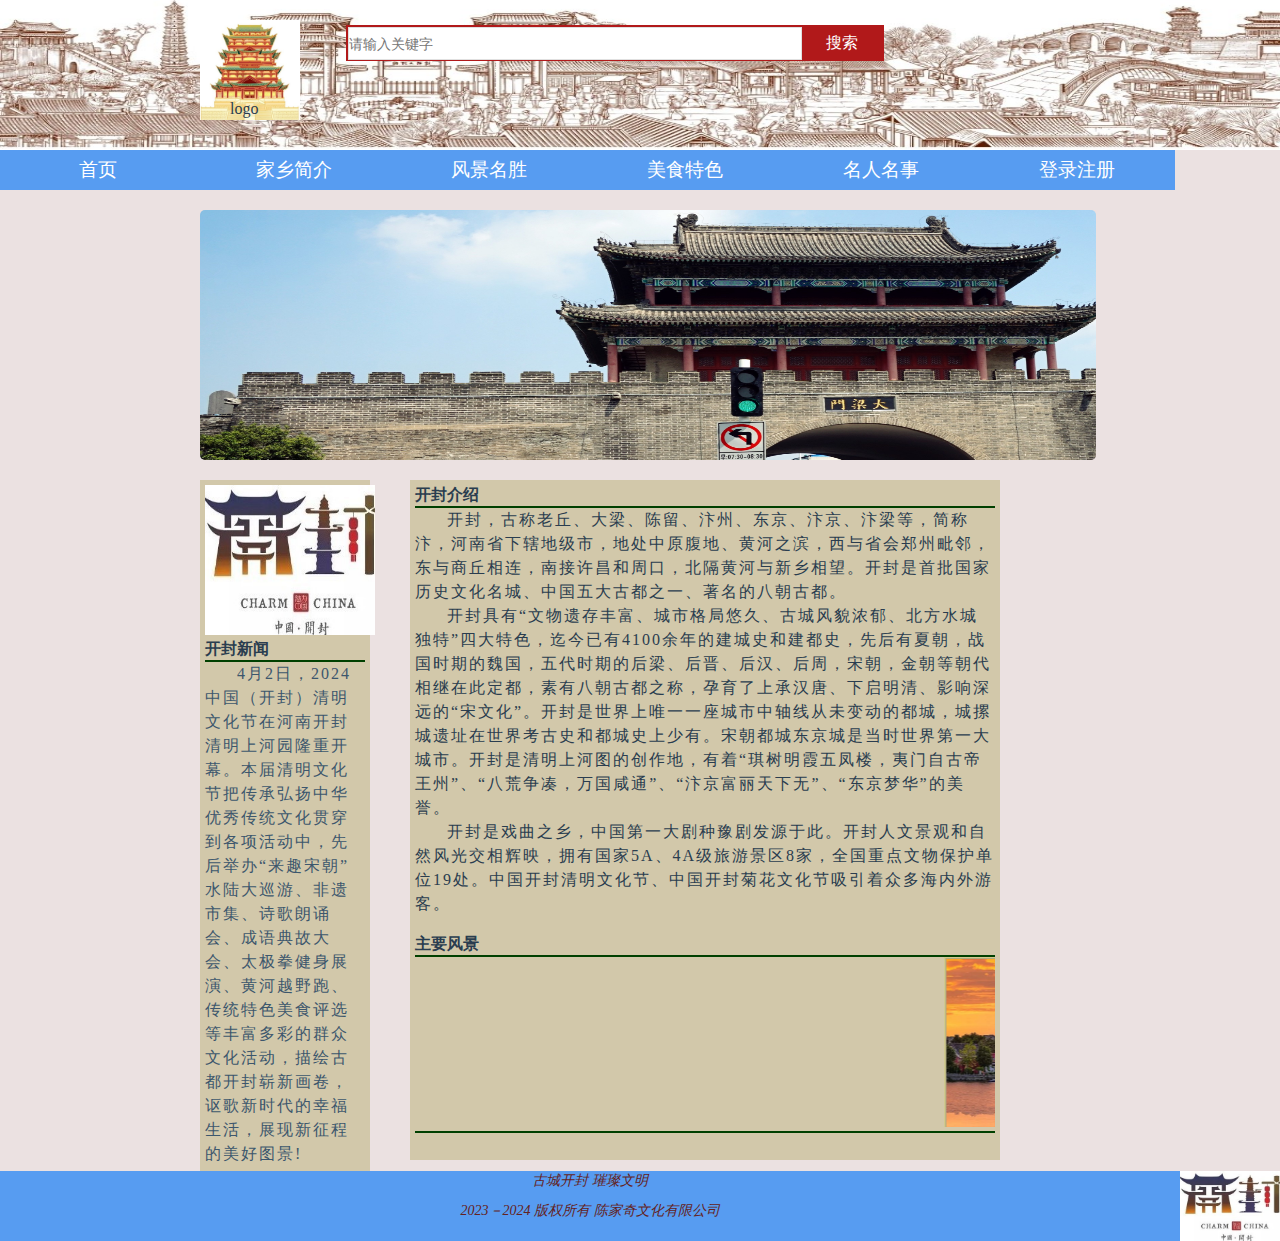
<file: index.html>
<!DOCTYPE html>
<html lang="en">


<head>
  <meta charset="UTF-8">
  <meta http-equiv="X-UA-Compatible" content="IE=edge">
  <meta name="viewport" content="width=device-width, initial-scale=1.0">
  <title>index.html</title>
  <link type="text/css" rel="stylesheet" href="css/out.css">
</head>

<style>
  button ,
  input {
    border: 0;
    outline: none;
  }

  * {
    margin: 0;
    padding: 0;
    box-sizing: border-box;
  }

  .lo{
    position: absolute;
    left: 200px;
    top: 20px;
    width: 100px;
    height: 100px;
  }
  .lo1{
    position: absolute;
    left: 230px;
    top: 100px;
    width: 100px;
    height: 100px;
  }
  .mi {
    position: absolute;
    left: 346px;
    top: 25px;
    width: 538px;
    height: 36px;
    border: 2px solid #b1191a;
  }

  .mi button {
    float: left;
    width: 80px;
    height: 33px;
    background-color: #b1191a;
    font-size: 16px;
    color: #fff;
  }

  .mi input {
    float: left;
    width: 454px;
    height: 33px;
    font-size: 14px;
    line-height: 48px;
    border: 1px solid #e0e0e0;
    outline: none;
    transition: all 0.3s;
  }

</style>

<body>

<div class="header">
  <!--头部-->
  <img id="hi1" src="Photo/1.jpg">
</div>

<a class="lo">
  <img id="hi2" src="Photo/logo.jpg">
</a>
<a class="lo1">logo
</a>
<div class="mi">
  <input type="search" name="" id="" placeholder="请输入关键字">
  <button type="button">搜索</button>
</div>


<div class="dh">
  <!--导航栏 -->
  <ul>
    <li><a href="index.html">首页</a></li>
    <li><a href="home1.html">家乡简介</a></li>
    <li><a href="home2.html">风景名胜</a></li>
    <li><a href="home3.html">美食特色</a></li>
    <li><a href="home4.html">名人名事</a></li>
    <li><a href="login.html">登录注册</a></li>
  </ul>
</div>


<div class="donghua">
  <!--轮播-->
  <div id="photo">
    <img src="Photo/2.jpg">
    <img src="Photo/3.jpg">
    <img src="Photo/4.jpg">
    <img src="Photo/5.jpg">
    <img src="Photo/6.jpg">
  </div>
</div>
<div class="zhuti"><!--主体部分-->
  <div class="zhuti">
    <div id="zhuti-left"><!--主体左侧新闻部分-->
      <table><!--新闻表格-->
        <tr>
          <img src="Photo/111.jpg">
        </tr>
        <h4>开封新闻</h4>
        <hr size="3" color="rgb(24, 24, 88)">
        <a href="http://fufeng.gov.cn/art/2022/5/13/art_47_1503593.html">
          <p>
            4月2日，2024中国（开封）清明文化节在河南开封清明上河园隆重开幕。本届清明文化节把传承弘扬中华优秀传统文化贯穿到各项活动中，先后举办“来趣宋朝”水陆大巡游、非遗市集、诗歌朗诵会、成语典故大会、太极拳健身展演、黄河越野跑、传统特色美食评选等丰富多彩的群众文化活动，描绘古都开封崭新画卷，讴歌新时代的幸福生活，展现新征程的美好图景!
          </p>
        </a>
        </tr>



      </table>
    </div>



    <div id="zhuti-right"><!--主体右侧部分-->
      <table>
        <tr>
          <h4>开封介绍</h4><!--文字介绍开封-->
          <hr size="3" color="rgb(24, 24, 88)">
          <p>
            开封，古称老丘、大梁、陈留、汴州、东京、汴京、汴梁等，简称汴，河南省下辖地级市，地处中原腹地、黄河之滨，西与省会郑州毗邻，东与商丘相连，南接许昌和周口，北隔黄河与新乡相望。开封是首批国家历史文化名城、中国五大古都之一、著名的八朝古都。
          </p>
          <p>
            开封具有“文物遗存丰富、城市格局悠久、古城风貌浓郁、北方水城独特”四大特色，迄今已有4100余年的建城史和建都史，先后有夏朝，战国时期的魏国，五代时期的后梁、后晋、后汉、后周，宋朝，金朝等朝代相继在此定都，素有八朝古都之称，孕育了上承汉唐、下启明清、影响深远的“宋文化”。开封是世界上唯一一座城市中轴线从未变动的都城，城摞城遗址在世界考古史和都城史上少有。宋朝都城东京城是当时世界第一大城市。开封是清明上河图的创作地，有着“琪树明霞五凤楼，夷门自古帝王州”、“八荒争凑，万国咸通”、“汴京富丽天下无”、“东京梦华”的美誉。
          </p>
          <p>
            开封是戏曲之乡，中国第一大剧种豫剧发源于此。开封人文景观和自然风光交相辉映，拥有国家5A、4A级旅游景区8家，全国重点文物保护单位19处。中国开封清明文化节、中国开封菊花文化节吸引着众多海内外游客。
          </p>
        </tr>
        <tr>
          <br>
          <h4>主要风景</h4><!--滚动主要风景-->
          <hr size="3" color="rgb(24, 24, 88)">
          <marquee behavior="scroll" height="170px">
            <ul>
              <li><img src="Photo/11.jpg"></li>
              <li><img src="Photo/12.jpg"></li>
              <li><img src="Photo/13.jpg"></li>
              <li><img src="Photo/14.jpg"></li>
              <li><img src="Photo/15.jpg"></li>

            </ul>
          </marquee>
          <hr size="3" color="rgb(24, 24, 88)">
        </tr>
      </table>
    </div>
  </div>

</div>
<div id="" class="footer">
  <!--页尾-->
  <img id="fi1" src="Photo/111.jpg"><!--尾页右下角图片-->
<!--  <img id="fi2" src="logo.jpg">-->
  <p><!--尾页文字-->
    古城开封 璀璨文明
  </p>
  <p>
    2023－2024  版权所有 陈家奇文化有限公司
  </p>
</div>
</body>
</html>
</file>
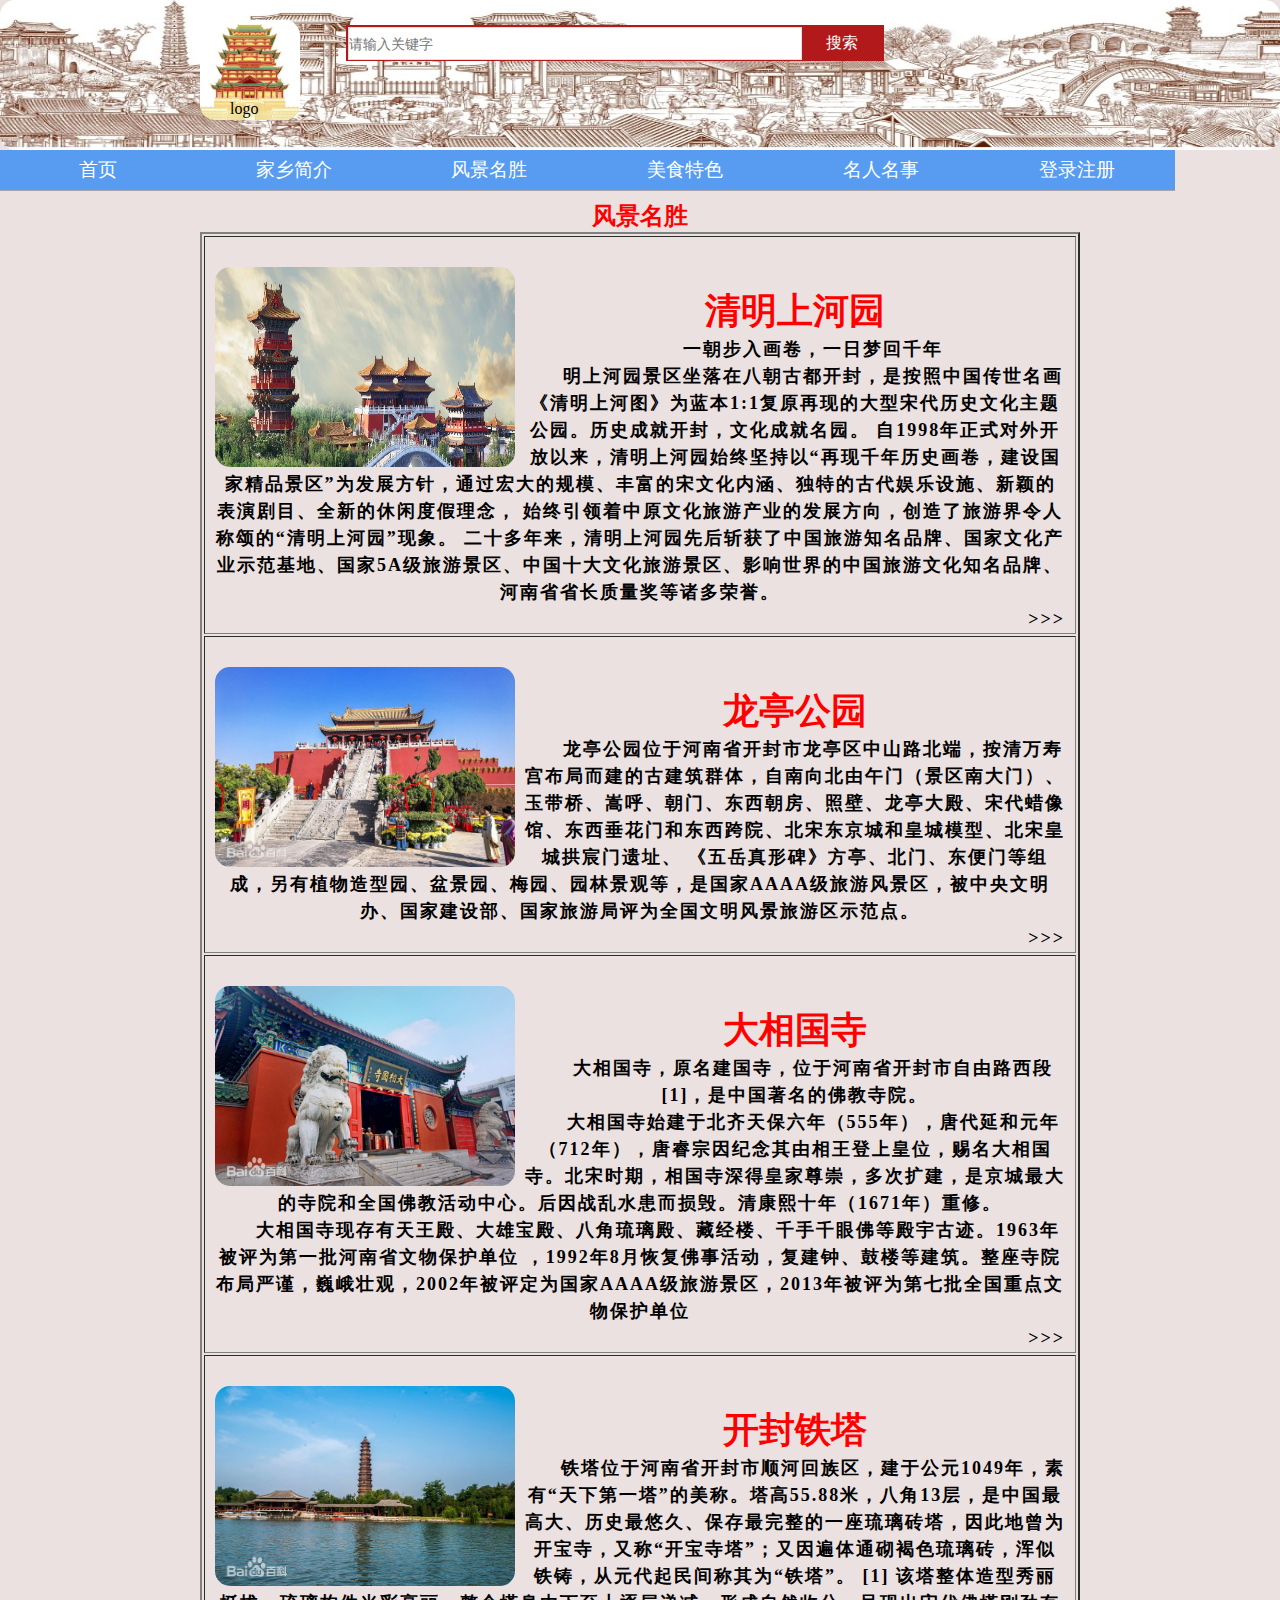
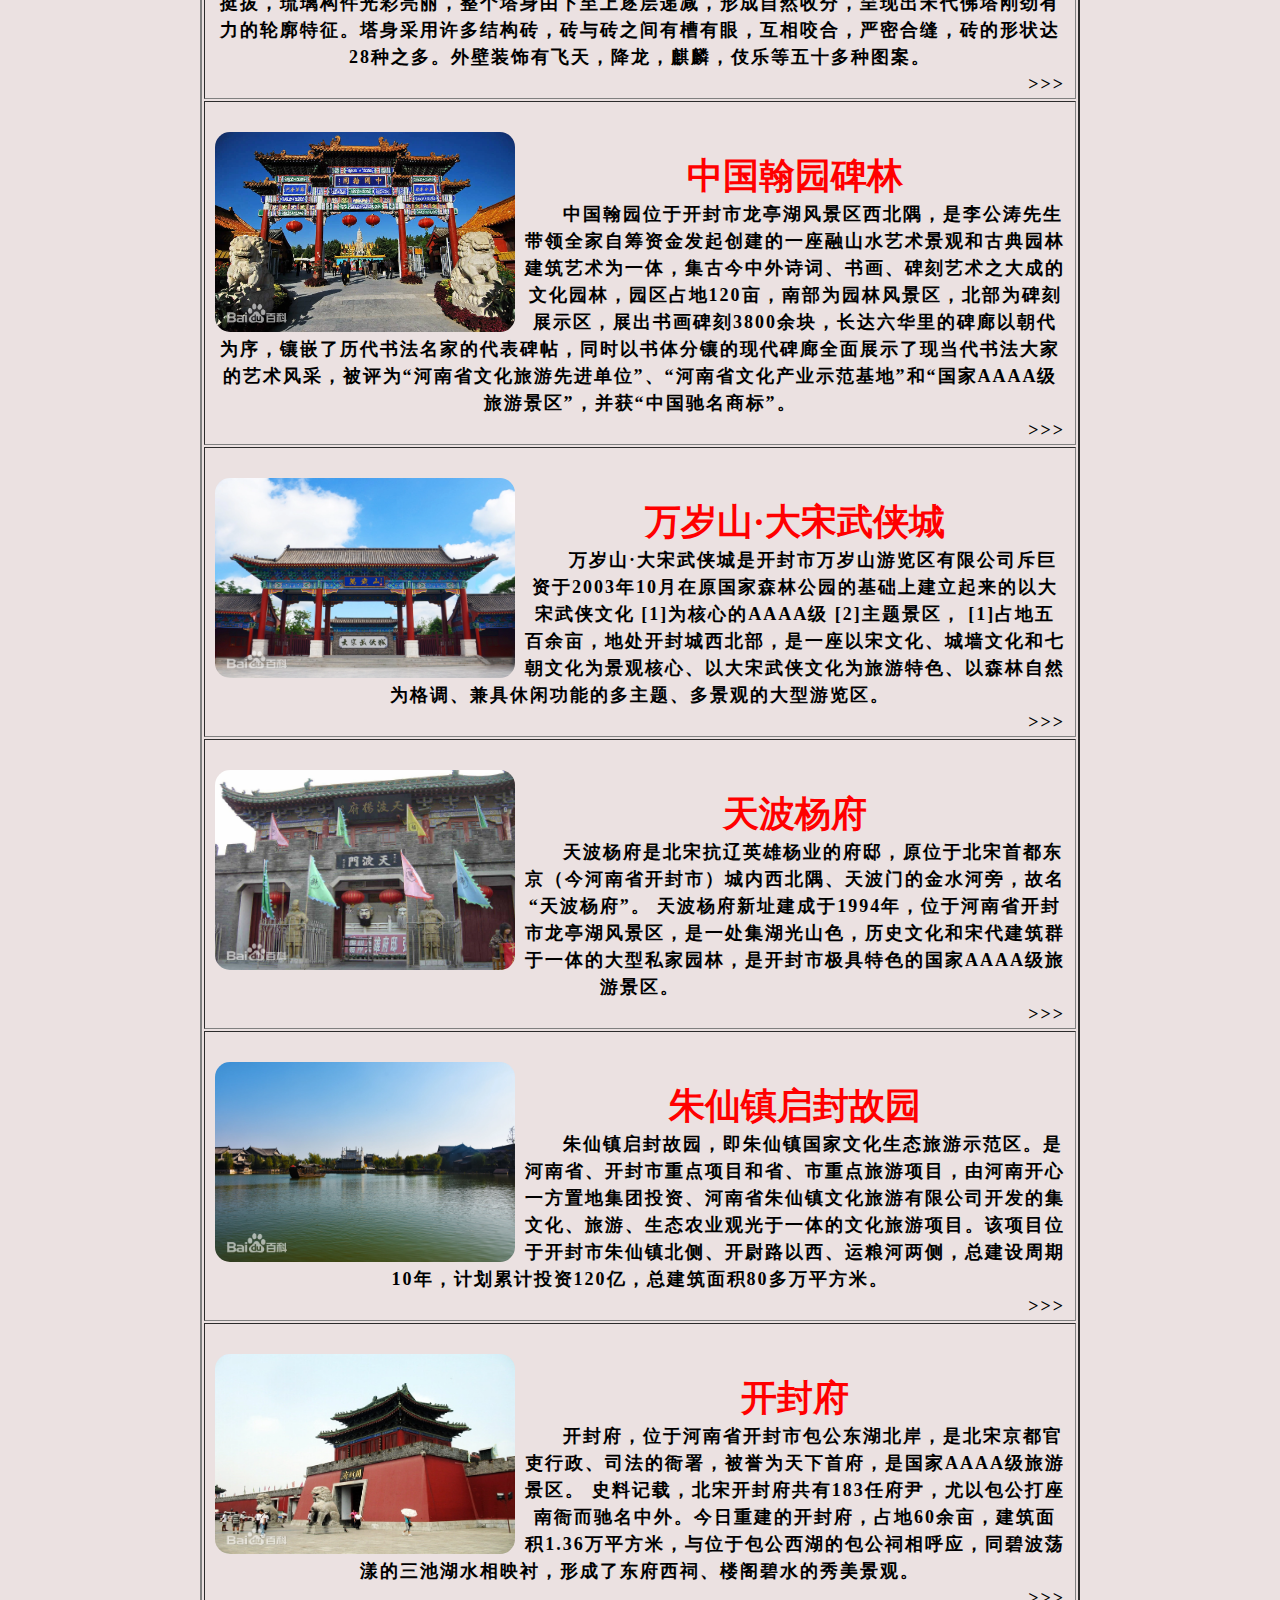
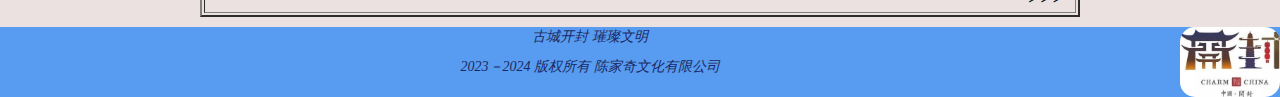
<file: home2.html>
<!DOCTYPE html>
<html lang="en">

<head>
  <meta charset="UTF-8">
  <meta http-equiv="X-UA-Compatible" content="IE=edge">
  <meta name="viewport" content="width=device-width, initial-scale=1.0">
  <title>fenjin</title>
  <link type="text/css" rel="stylesheet" href="css/fengjing.css">
</head>

<style>
    button ,
    input {
        border: 0;
        outline: none;
    }

    * {
        margin: 0;
        padding: 0;
        box-sizing: border-box;
    }

    .lo{
        position: absolute;
        left: 200px;
        top: 20px;
        width: 100px;
        height: 100px;
    }
    .lo1{
        position: absolute;
        left: 230px;
        top: 100px;
        width: 100px;
        height: 100px;
    }

    .mi {
        position: absolute;
        left: 346px;
        top: 25px;
        width: 538px;
        height: 36px;
        border: 2px solid #b1191a;
    }

    .mi button {
        float: left;
        width: 80px;
        height: 33px;
        background-color: #b1191a;
        font-size: 16px;
        color: #fff;
    }

    .mi input {
        float: left;
        width: 454px;
        height: 33px;
        font-size: 14px;
        line-height: 48px;
        border: 1px solid #e0e0e0;
        outline: none;
        transition: all 0.3s;
    }

</style>
<body>
<div class="header">
  <!--头部-->
  <img id="hi1" src="Photo/1.jpg">
</div>
<a class="lo">
    <img id="hi2" src="Photo/logo.jpg">
</a>
<a class="lo1">logo
</a>

<div class="mi">
    <input type="search" name="" id="" placeholder="请输入关键字">
    <button type="button">搜索</button>
</div>


<div class="dh">
  <!--导航栏 -->
  <ul>
    <li><a href="index.html#">首页</a></li>
    <li><a href="home1.html#">家乡简介</a></li>
    <li><a href="home2.html#">风景名胜</a></li>
    <li><a href="home3.html#">美食特色</a></li>
    <li><a href="home4.html#">名人名事</a></li>
      <li><a href="login.html">登录注册</a></li>
  </ul>
</div>
<div class="zhuti"><!--主体部分-->
  <h2>风景名胜</h2><!--风景标题-->
  <div id="biaoge"><!--表格-->
    <table border="2">
      <tr>
        <th>
          <div id="taiba"><!--清明上河园-->
            <img src="Photo/h201.jpg">
            <h2>清明上河园</h2>
            <p>
              一朝步入画卷，一日梦回千年
            </p>
              <p>
                  明上河园景区坐落在八朝古都开封，是按照中国传世名画《清明上河图》为蓝本1:1复原再现的大型宋代历史文化主题公园。历史成就开封，文化成就名园。
                  自1998年正式对外开放以来，清明上河园始终坚持以“再现千年历史画卷，建设国家精品景区”为发展方针，通过宏大的规模、丰富的宋文化内涵、独特的古代娱乐设施、新颖的表演剧目、全新的休闲度假理念，
                  始终引领着中原文化旅游产业的发展方向，创造了旅游界令人称颂的“清明上河园”现象。
                  二十多年来，清明上河园先后斩获了中国旅游知名品牌、国家文化产业示范基地、国家5A级旅游景区、中国十大文化旅游景区、影响世界的中国旅游文化知名品牌、河南省省长质量奖等诸多荣誉。
              </p>
            <span>
                                <a href="https://www.qingmings.com/">
                                    <p>>>>
                                    </p>
                                </a>
                            </span>
          </div>
        </th>
      </tr>
      <tr>
        <th>
          <div id="caoyuan"><!--龙亭公园-->
            <img src="Photo/h202.webp">
            <h2>龙亭公园</h2>
            <p>
                龙亭公园位于河南省开封市龙亭区中山路北端，按清万寿宫布局而建的古建筑群体，自南向北由午门（景区南大门）、玉带桥、嵩呼、朝门、东西朝房、照壁、龙亭大殿、宋代蜡像馆、东西垂花门和东西跨院、北宋东京城和皇城模型、北宋皇城拱宸门遗址、
                《五岳真形碑》方亭、北门、东便门等组成，另有植物造型园、盆景园、梅园、园林景观等，是国家AAAA级旅游风景区，被中央文明办、国家建设部、国家旅游局评为全国文明风景旅游区示范点。
            </p>
            <span>
                                <a href="https://baike.baidu.com/item/%E9%BE%99%E4%BA%AD%E5%85%AC%E5%9B%AD/3712768">
                                    <p>
                                        >>>
                                    </p>
                                </a>
                            </span>
          </div>
        </th>
      </tr>
      <tr>
        <th>
          <div id="jialin"><!--大相国寺-->
            <img src="Photo/h203.jpg">
            <h2>大相国寺</h2>
            <p>
                大相国寺，原名建国寺，位于河南省开封市自由路西段 [1]，是中国著名的佛教寺院。</p>
              <p>
                大相国寺始建于北齐天保六年（555年），唐代延和元年（712年），唐睿宗因纪念其由相王登上皇位，赐名大相国寺。北宋时期，相国寺深得皇家尊崇，多次扩建，是京城最大的寺院和全国佛教活动中心。后因战乱水患而损毁。清康熙十年（1671年）重修。</p>
              <p>
                大相国寺现存有天王殿、大雄宝殿、八角琉璃殿、藏经楼、千手千眼佛等殿宇古迹。1963年被评为第一批河南省文物保护单位 ，1992年8月恢复佛事活动，复建钟、鼓楼等建筑。整座寺院布局严谨，巍峨壮观，2002年被评定为国家AAAA级旅游景区，2013年被评为第七批全国重点文物保护单位
            </p>
            <span>
                                <a href="https://baike.baidu.com/item/%E5%A4%A7%E7%9B%B8%E5%9B%BD%E5%AF%BA/166309">
                                    <p>>>>
                                    </p>
                                </a>
                            </span>
          </div>
        </th>
      </tr>
      <tr>
        <th>
          <div id="baiyuan"><!--开封铁塔-->
            <img src="Photo/h204.jpg">
            <h2>开封铁塔</h2>
            <p>
                铁塔位于河南省开封市顺河回族区，建于公元1049年，素有“天下第一塔”的美称。塔高55.88米，八角13层，是中国最高大、历史最悠久、保存最完整的一座琉璃砖塔，因此地曾为开宝寺，又称“开宝寺塔”；又因遍体通砌褐色琉璃砖，浑似铁铸，从元代起民间称其为“铁塔”。 [1]
                该塔整体造型秀丽挺拔，琉璃构件光彩亮丽，整个塔身由下至上逐层递减，形成自然收分，呈现出宋代佛塔刚劲有力的轮廓特征。塔身采用许多结构砖，砖与砖之间有槽有眼，互相咬合，严密合缝，砖的形状达28种之多。外壁装饰有飞天，降龙，麒麟，伎乐等五十多种图案。
            </p>
            <span>
                                <a href="https://baike.baidu.com/item/%E9%93%81%E5%A1%94/218893">
                                    <p>>>>
                                    </p>
                                </a>
                            </span>
          </div>
        </th>
      </tr>
      <tr>
        <th>
          <div id="honghe"><!--中国翰园碑林-->
            <img src="Photo/h205.jpg">
            <h2>中国翰园碑林</h2>
            <p>
                中国翰园位于开封市龙亭湖风景区西北隅，是李公涛先生带领全家自筹资金发起创建的一座融山水艺术景观和古典园林建筑艺术为一体，集古今中外诗词、书画、碑刻艺术之大成的文化园林，园区占地120亩，南部为园林风景区，北部为碑刻展示区，展出书画碑刻3800余块，长达六华里的碑廊以朝代为序，镶嵌了历代书法名家的代表碑帖，同时以书体分镶的现代碑廊全面展示了现当代书法大家的艺术风采，被评为“河南省文化旅游先进单位”、“河南省文化产业示范基地”和“国家AAAA级旅游景区”，并获“中国驰名商标”。
            </p>
            <span>
                                <a href="https://baike.baidu.com/item/%E4%B8%AD%E5%9B%BD%E7%BF%B0%E5%9B%AD%E7%A2%91%E6%9E%97/8566185">
                                    <p>>>>
                                    </p>
                                </a>
                            </span>
          </div>
        </th>
      </tr>
      <tr>
        <th>
          <div id="tongtian"><!--万岁山·大宋武侠城-->
            <img src="Photo/h206.jpg">
            <h2>万岁山·大宋武侠城</h2>
            <p>
                万岁山·大宋武侠城是开封市万岁山游览区有限公司斥巨资于2003年10月在原国家森林公园的基础上建立起来的以大宋武侠文化 [1]为核心的AAAA级 [2]主题景区， [1]占地五百余亩，地处开封城西北部，是一座以宋文化、城墙文化和七朝文化为景观核心、以大宋武侠文化为旅游特色、以森林自然为格调、兼具休闲功能的多主题、多景观的大型游览区。
            </p>
            <span>
                                <a href="https://baike.baidu.com/item/%E4%B8%87%E5%B2%81%E5%B1%B1%E6%AD%A6%E4%BE%A0%E5%9F%8E/64395446">
                                    <p>>>>
                                    </p>
                                </a>
                            </span>
          </div>
        </th>
      </tr>
      <tr>
        <th>
          <div id="jifen"><!--天波杨府-->
            <img src="Photo/h207.jpg">
            <h2>天波杨府</h2>
            <p>
                天波杨府是北宋抗辽英雄杨业的府邸，原位于北宋首都东京（今河南省开封市）城内西北隅、天波门的金水河旁，故名“天波杨府”。
                天波杨府新址建成于1994年，位于河南省开封市龙亭湖风景区，是一处集湖光山色，历史文化和宋代建筑群于一体的大型私家园林，是开封市极具特色的国家AAAA级旅游景区。
            </p>
            <span><a href="https://baike.baidu.com/item/%E5%A4%A9%E6%B3%A2%E6%9D%A8%E5%BA%9C/761325">
                                    <p>>>>
                                    </p>
                                </a>
                            </span>
          </div>
        </th>
      </tr>

      <tr>
        <th>
          <div id="qianhu"><!--朱仙镇启封故园-->
            <img src="Photo/h208.jpg">
            <h2>朱仙镇启封故园</h2>
            <p>
                朱仙镇启封故园，即朱仙镇国家文化生态旅游示范区。是河南省、开封市重点项目和省、市重点旅游项目，由河南开心一方置地集团投资、河南省朱仙镇文化旅游有限公司开发的集文化、旅游、生态农业观光于一体的文化旅游项目。该项目位于开封市朱仙镇北侧、开尉路以西、运粮河两侧，总建设周期10年，计划累计投资120亿，总建筑面积80多万平方米。
            </p>
            <span>
                                <a href="https://baike.baidu.com/item/%E6%9C%B1%E4%BB%99%E9%95%87%E5%90%AF%E5%B0%81%E6%95%85%E5%9B%AD/19513236">
                                    <p>>>>
                                    </p>
                                </a>
                            </span>
          </div>
        </th>
      </tr>

      <tr>
        <th>
          <div id="longmen"><!--开封府-->
            <img src="Photo/h209.jpg">
            <h2>开封府</h2>
            <p>
                开封府，位于河南省开封市包公东湖北岸，是北宋京都官吏行政、司法的衙署，被誉为天下首府，是国家AAAA级旅游景区。
                史料记载，北宋开封府共有183任府尹，尤以包公打座南衙而驰名中外。今日重建的开封府，占地60余亩，建筑面积1.36万平方米，与位于包公西湖的包公祠相呼应，同碧波荡漾的三池湖水相映衬，形成了东府西祠、楼阁碧水的秀美景观。
            </p>
            <span>
                                <a href="https://baike.baidu.com/item/%E5%BC%80%E5%B0%81%E5%BA%9C/1121182">
                                    <p>>>>
                                    </p>
                                </a>
                            </span>
          </div>
        </th>
      </tr>


    </table>
  </div>
</div>


<div id="" class="footer">
  <!--页尾-->
  <img id="fi1" src="Photo/111.jpg">
  <p><!--尾页文字-->
    古城开封 璀璨文明
  </p>
  <p>
      2023－2024  版权所有 陈家奇文化有限公司
  </p>
</div>
</body>

</html>
</file>
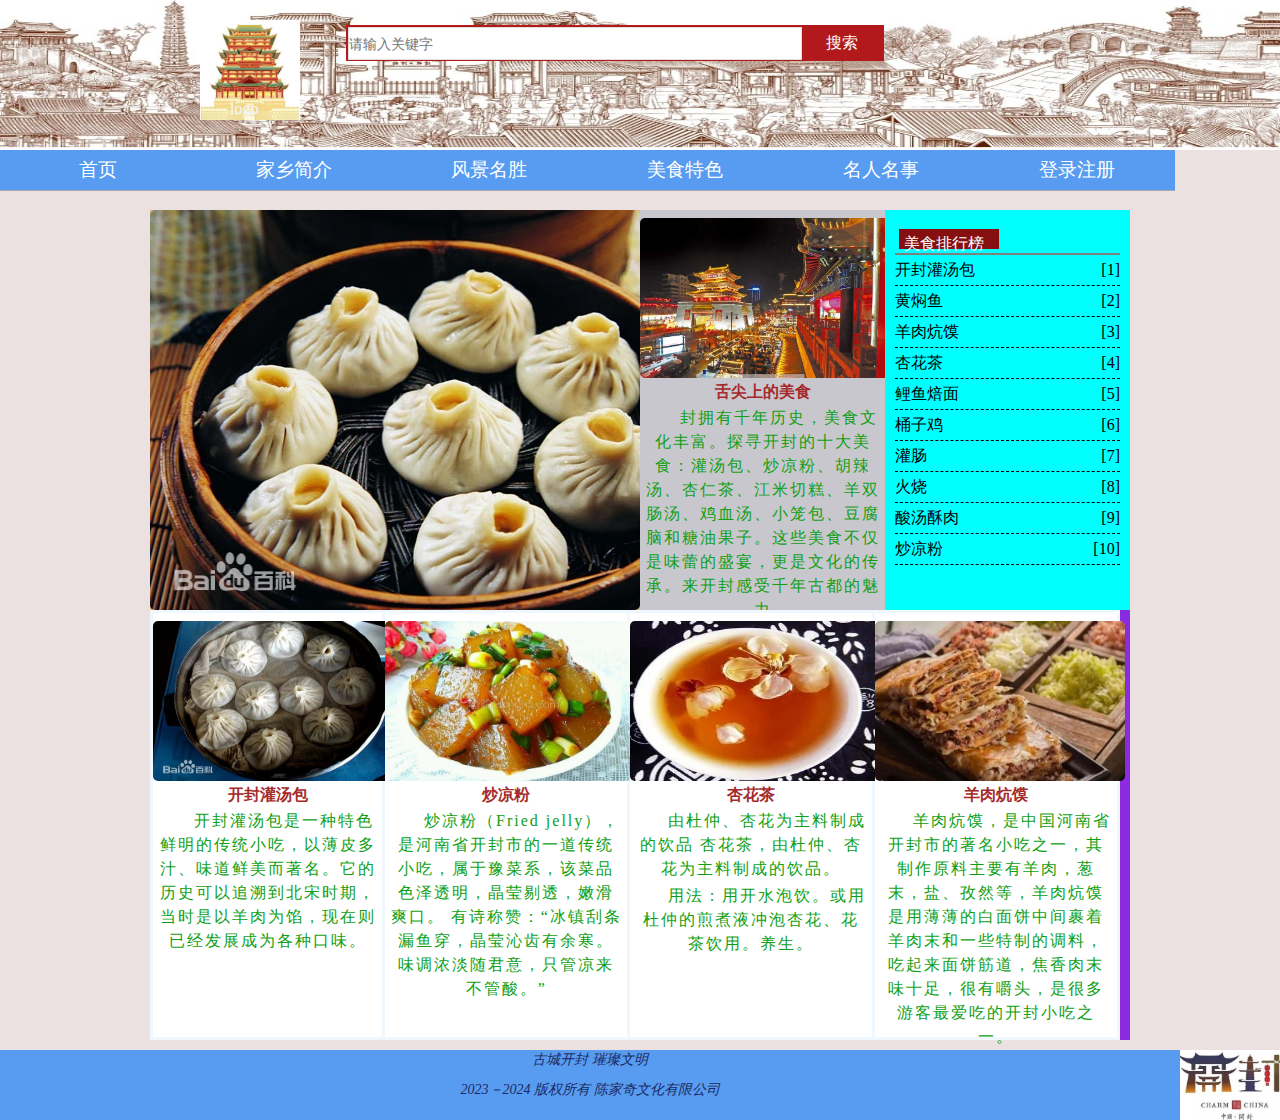
<file: home3.html>
<!DOCTYPE html>
<html lang="en">

<head>
    <meta charset="UTF-8">
    <meta http-equiv="X-UA-Compatible" content="IE=edge">
    <meta name="viewport" content="width=device-width, initial-scale=1.0">
    <title>meishi</title>
    <link type="text/css" rel="stylesheet" href="css/meishi.css">
</head>

<style>
    button ,
    input {
        border: 0;
        outline: none;
    }

    * {
        margin: 0;
        padding: 0;
        box-sizing: border-box;
    }

    .lo{
        position: absolute;
        left: 200px;
        top: 20px;
        width: 100px;
        height: 100px;
    }
    .lo1{
        position: absolute;
        left: 230px;
        top: 100px;
        width: 100px;
        height: 100px;
    }

    .mi {
        position: absolute;
        left: 346px;
        top: 25px;
        width: 538px;
        height: 36px;
        border: 2px solid #b1191a;
    }

    .mi button {
        float: left;
        width: 80px;
        height: 33px;
        background-color: #b1191a;
        font-size: 16px;
        color: #fff;
    }

    .mi input {
        float: left;
        width: 454px;
        height: 33px;
        font-size: 14px;
        line-height: 48px;
        border: 1px solid #e0e0e0;
        outline: none;
        transition: all 0.3s;
    }

</style>
<body>
<div class="header">
    <!--头部-->
    <img id="hi1" src="Photo/1.jpg">
</div>
<a class="lo">
    <img id="hi2" src="Photo/logo.jpg">
</a>
<a class="lo1">logo
</a>

<div class="mi">
    <input type="search" name="" id="" placeholder="请输入关键字">
    <button type="button">搜索</button>
</div>


<div class="dh">
    <!--导航栏 -->
    <ul>
        <li><a href="index.html#">首页</a></li>
        <li><a href="home1.html#">家乡简介</a></li>
        <li><a href="home2.html#">风景名胜</a></li>
        <li><a href="home3.html#">美食特色</a></li>
        <li><a href="home4.html#">名人名事</a></li>
        <li><a href="login.html">登录注册</a></li>
    </ul>
</div>

<div class="zhuti">
    <!--主体-->
    <div id="zhutileft">
        <div id="photo">
            <img src="Photo/h302.jpg">
            <img src="Photo/h303.jpg">
            <img src="Photo/h304.jpg">
            <img src="Photo/h305.jpg">
            <img src="Photo/h306.jpg">
        </div>
    </div>
    <div id="zhutimain">
        <img src="Photo/h309.jpg">
        <h4>
            舌尖上的美食
        </h4>
        <a
                href="https://baijiahao.baidu.com/s?id=1788212596187029866">
            <p>
                封拥有千年历史，美食文化丰富。探寻开封的十大美食：灌汤包、炒凉粉、胡辣汤、杏仁茶、江米切糕、羊双肠汤、鸡血汤、小笼包、豆腐脑和糖油果子。这些美食不仅是味蕾的盛宴，更是文化的传承。来开封感受千年古都的魅力
            </p>
        </a>
    </div>
    <div id="zhutiright">
        <ul>
            <li>
                <div id="d1">美食排行榜</div>
            </li>
            <div id="d2">
                <hr size="3" color="gray">
                <li><a href="#">开封灌汤包<span>[1]</span></a></li>
                <li><a href="#">黄焖鱼<span>[2]</span></a></li>
                <li><a href="#">羊肉炕馍<span>[3]</span></a></li>
                <li><a href="#">杏花茶<span>[4]</span></a></li>
                <li><a href="#">鲤鱼焙面<span>[5]</span></a></li>
                <li><a href="#">桶子鸡<span>[6]</span></a></li>
                <li><a href="#">灌肠<span>[7]</span></a></li>
                <li><a href="#">火烧<span>[8]</span></a></li>
                <li><a href="#">酸汤酥肉<span>[9]</span></a></li>
                <li><a href="#">炒凉粉<span>[10]</span></a></li>
        </ul>
    </div>
    <div id="bottom">
        <div id="meishi1">
            <img src="Photo/h301.jpg">
            <h4>开封灌汤包</h4>
            <a href="https://baike.baidu.com/item/%E5%BC%80%E5%B0%81%E7%81%8C%E6%B1%A4%E5%8C%85/7683790">
                <p>开封灌汤包是一种特色鲜明的传统小吃，以薄皮多汁、味道鲜美而著名。它的历史可以追溯到北宋时期，当时是以羊肉为馅，现在则已经发展成为各种口味。
                </p>
            </a>
        </div>
        <div id="meishi2">
            <img src="Photo/h307.jpg">
            <h4>炒凉粉</h4>
            <a href="https://baike.baidu.com/item/%E7%82%92%E5%87%89%E7%B2%89/2797192">
                <p>炒凉粉（Fried jelly），是河南省开封市的一道传统小吃，属于豫菜系，该菜品色泽透明，晶莹剔透，嫩滑爽口。 有诗称赞：“冰镇刮条漏鱼穿，晶莹沁齿有余寒。味调浓淡随君意，只管凉来不管酸。”</p>

            </a>
        </div>
        <div id="meishi3">
            <img src="Photo/h308.jpg">
            <h4>杏花茶</h4>
            <a href="https://baike.baidu.com/item/%E6%9D%8F%E8%8A%B1%E8%8C%B6?fromModule=lemma_search-box">
                <p>由杜仲、杏花为主料制成的饮品
                    杏花茶，由杜仲、杏花为主料制成的饮品。</p>
                <p>用法：用开水泡饮。或用杜仲的煎煮液冲泡杏花、花茶饮用。养生。
                </p>
            </a>
        </div>
        <div id="meishi4">
            <img src="Photo/h3010.jpg">
            <h4>羊肉炕馍</h4>
            <a href="https://baike.baidu.com/item/%E7%BE%8A%E8%82%89%E7%82%95%E9%A6%8D/8261343">
                <p>羊肉炕馍，是中国河南省开封市的著名小吃之一，其制作原料主要有羊肉，葱末，盐、孜然等，羊肉炕馍是用薄薄的白面饼中间裹着羊肉末和一些特制的调料，吃起来面饼筋道，焦香肉末味十足，很有嚼头，是很多游客最爱吃的开封小吃之一。
                </p>
            </a>
        </div>

    </div>
</div>

<div id="" class="footer">
    <!--页尾-->
    <img id="fi1" src="Photo/111.jpg">
    <p><!--尾页文字-->
        古城开封 璀璨文明
    </p>
    <p>
        2023－2024  版权所有 陈家奇文化有限公司
    </p>
</div>
</body>

</html>
</file>
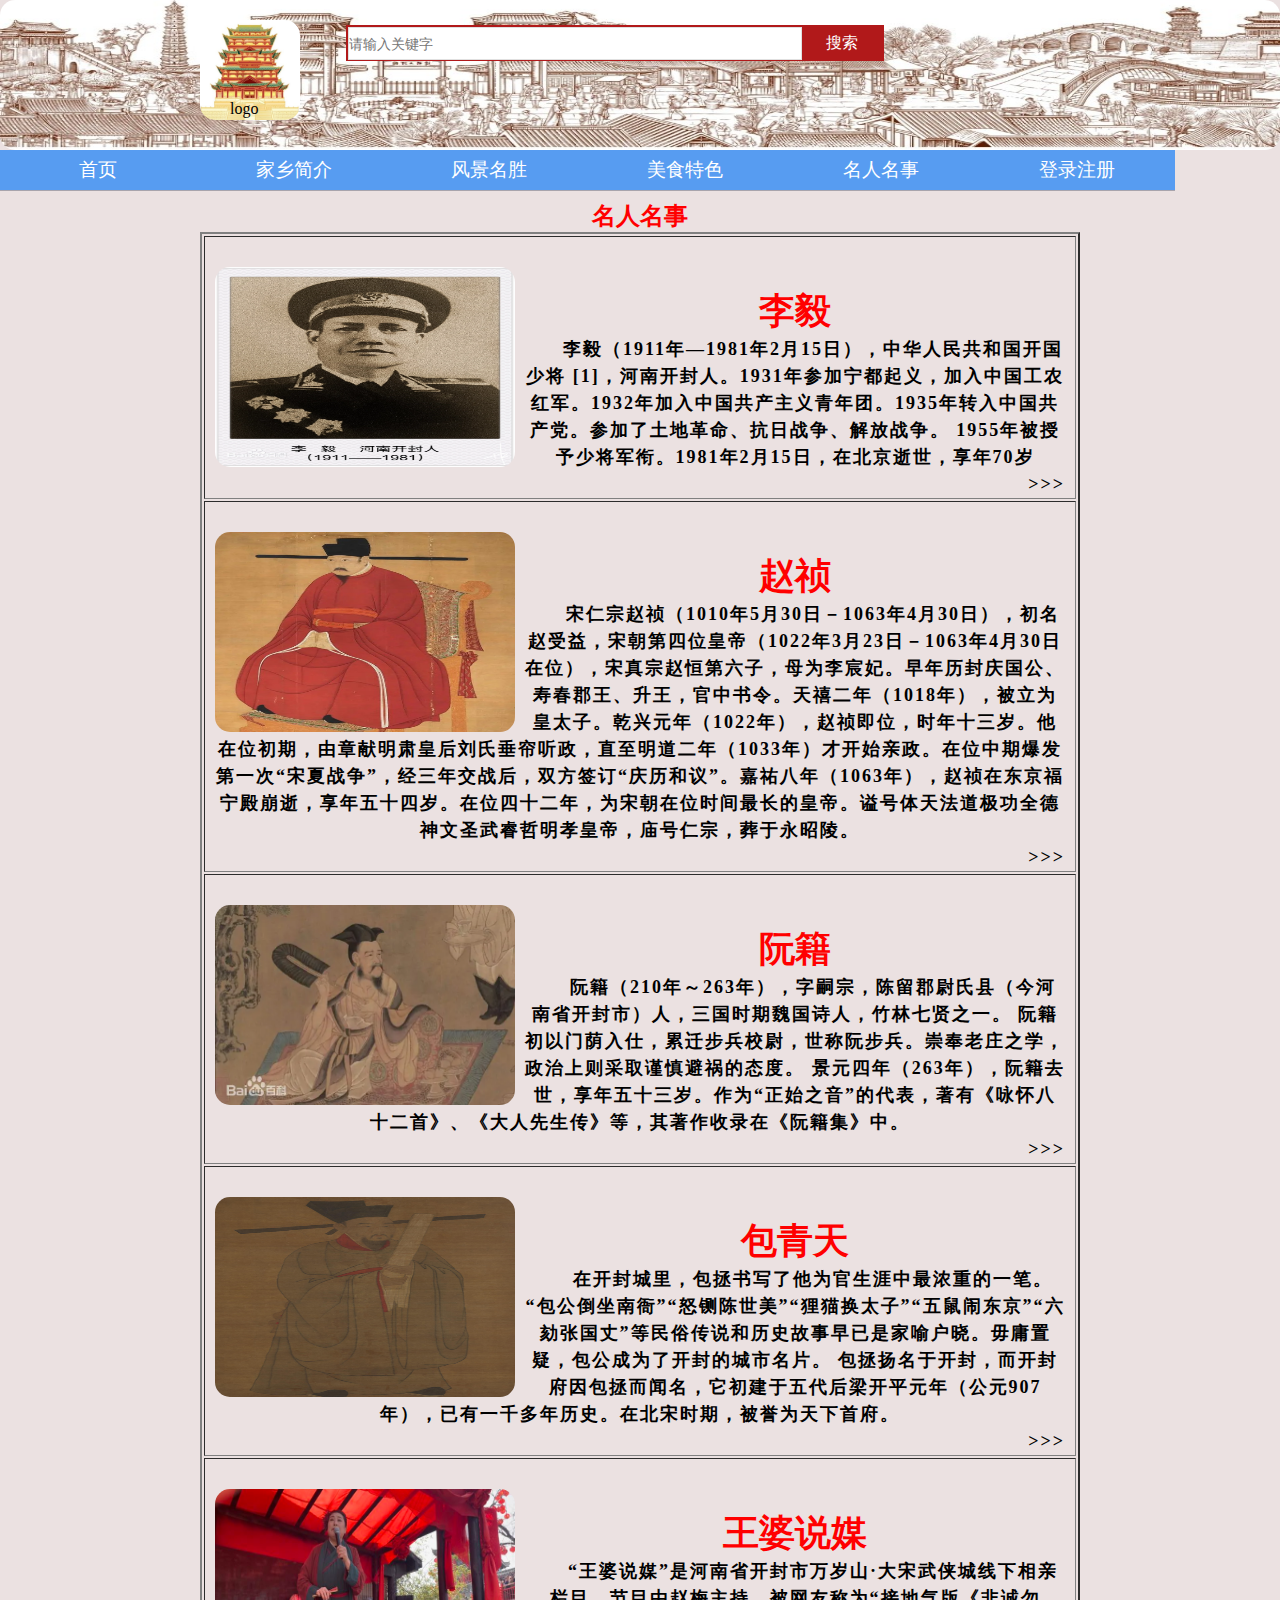
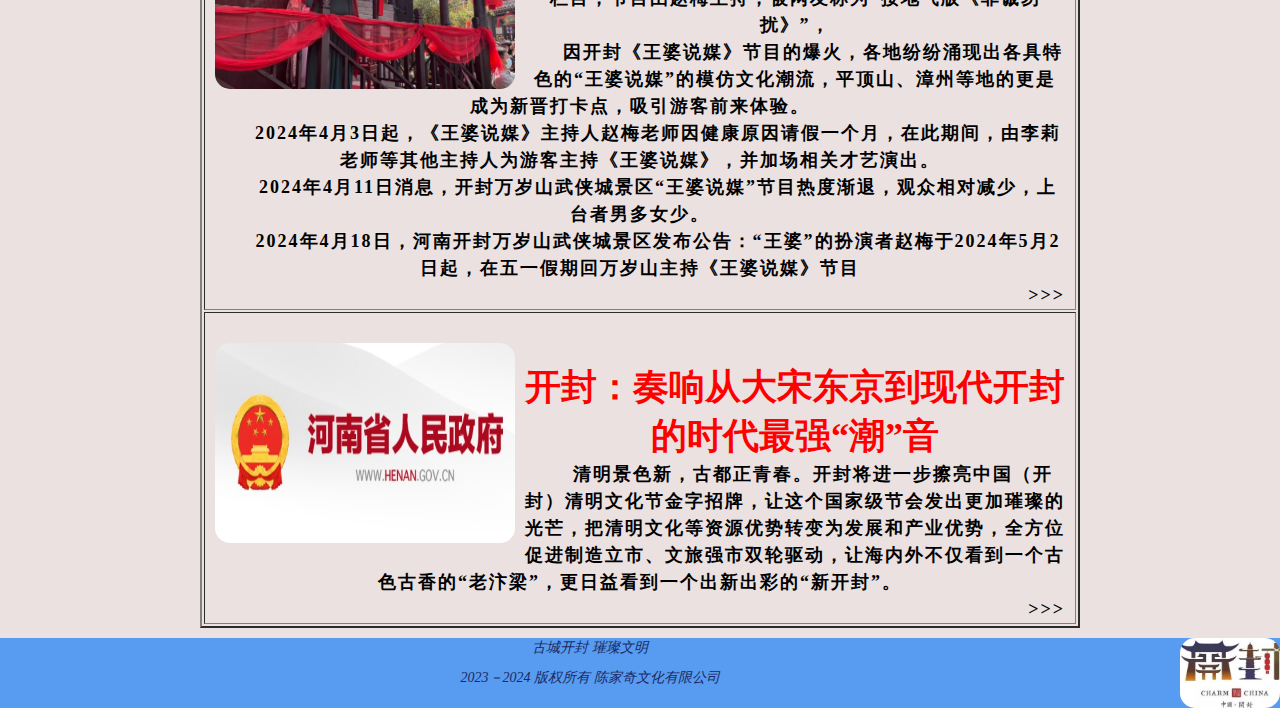
<file: home4.html>
<!DOCTYPE html>
<html lang="en">

<head>
    <meta charset="UTF-8">
    <meta http-equiv="X-UA-Compatible" content="IE=edge">
    <meta name="viewport" content="width=device-width, initial-scale=1.0">
    <title>fenjin</title>
    <link type="text/css" rel="stylesheet" href="css/ming.css">
</head>

<style>
    button ,
    input {
        border: 0;
        outline: none;
    }

    * {
        margin: 0;
        padding: 0;
        box-sizing: border-box;
    }

    .lo{
        position: absolute;
        left: 200px;
        top: 20px;
        width: 100px;
        height: 100px;
    }
    .lo1{
        position: absolute;
        left: 230px;
        top: 100px;
        width: 100px;
        height: 100px;
    }

    .mi {
        position: absolute;
        left: 346px;
        top: 25px;
        width: 538px;
        height: 36px;
        border: 2px solid #b1191a;
    }

    .mi button {
        float: left;
        width: 80px;
        height: 33px;
        background-color: #b1191a;
        font-size: 16px;
        color: #fff;
    }

    .mi input {
        float: left;
        width: 454px;
        height: 33px;
        font-size: 14px;
        line-height: 48px;
        border: 1px solid #e0e0e0;
        outline: none;
        transition: all 0.3s;
    }

</style>
<body>
<div class="header">
    <!--头部-->
    <img id="hi1" src="Photo/1.jpg">
</div>
<a class="lo">
    <img id="hi2" src="Photo/logo.jpg">
</a>
<a class="lo1">logo
</a>

<div class="mi">
    <input type="search" name="" id="" placeholder="请输入关键字">
    <button type="button">搜索</button>
</div>


<div class="dh">
    <!--导航栏 -->
    <ul>
        <li><a href="index.html#">首页</a></li>
        <li><a href="home1.html#">家乡简介</a></li>
        <li><a href="home2.html#">风景名胜</a></li>
        <li><a href="home3.html#">美食特色</a></li>
        <li><a href="home4.html#">名人名事</a></li>
        <li><a href="login.html">登录注册</a></li>
    </ul>
</div>
<div class="zhuti"><!--主体部分-->
    <h2>名人名事</h2><!--标题-->
    <div id="biaoge"><!--表格-->
        <table border="2">
            <tr>
                <th>
                    <div id="taiba"><!--李毅-->
                        <img src="Photo/h401.jpg">
                        <h2>李毅</h2>
                        <p>
                            李毅（1911年—1981年2月15日），中华人民共和国开国少将 [1]，河南开封人。1931年参加宁都起义，加入中国工农红军。1932年加入中国共产主义青年团。1935年转入中国共产党。参加了土地革命、抗日战争、解放战争。
                            1955年被授予少将军衔。1981年2月15日，在北京逝世，享年70岁
                        </p>
                        <span>
                                <a href="https://baike.baidu.com/item/%E6%9D%8E%E6%AF%85/4689829">
                                    <p>>>>
                                    </p>
                                </a>
                            </span>
                    </div>
                </th>
            </tr>
            <tr>
                <th>
                    <div id="caoyuan"><!--赵祯-->
                        <img src="Photo/h402.jpg">
                        <h2>赵祯</h2>
                        <p>
                            宋仁宗赵祯（1010年5月30日－1063年4月30日），初名赵受益，宋朝第四位皇帝（1022年3月23日－1063年4月30日在位），宋真宗赵恒第六子，母为李宸妃。早年历封庆国公、寿春郡王、升王，官中书令。天禧二年（1018年），被立为皇太子。乾兴元年（1022年），赵祯即位，时年十三岁。他在位初期，由章献明肃皇后刘氏垂帘听政，直至明道二年（1033年）才开始亲政。在位中期爆发第一次“宋夏战争”，经三年交战后，双方签订“庆历和议”。嘉祐八年（1063年），赵祯在东京福宁殿崩逝，享年五十四岁。在位四十二年，为宋朝在位时间最长的皇帝。谥号体天法道极功全德神文圣武睿哲明孝皇帝，庙号仁宗，葬于永昭陵。
                        </p>
                        <span>
                                <a href="https://baike.baidu.com/item/%E8%B5%B5%E7%A5%AF/1701608">
                                    <p>
                                        >>>
                                    </p>
                                </a>
                            </span>
                    </div>
                </th>
            </tr>
            <tr>
                <th>
                    <div id="jialin"><!--阮籍-->
                        <img src="Photo/h403.webp">
                        <h2>阮籍</h2>
                        <p>
                            阮籍（210年～263年），字嗣宗，陈留郡尉氏县（今河南省开封市）人，三国时期魏国诗人，竹林七贤之一。
                            阮籍初以门荫入仕，累迁步兵校尉，世称阮步兵。崇奉老庄之学，政治上则采取谨慎避祸的态度。
                            景元四年（263年），阮籍去世，享年五十三岁。作为“正始之音”的代表，著有《咏怀八十二首》、《大人先生传》等，其著作收录在《阮籍集》中。
                        </p>
                        <span>
                                <a href="https://baike.baidu.com/item/%E9%98%AE%E7%B1%8D/151579">
                                    <p>>>>
                                    </p>
                                </a>
                            </span>
                    </div>
                </th>
            </tr>
            <tr>
                <th>
                    <div id="baiyuan"><!--包青天-->
                        <img src="Photo/h404.jpg">
                        <h2>包青天</h2>
                        <p>
                            在开封城里，包拯书写了他为官生涯中最浓重的一笔。“包公倒坐南衙”“怒铡陈世美”“狸猫换太子”“五鼠闹东京”“六劾张国丈”等民俗传说和历史故事早已是家喻户晓。毋庸置疑，包公成为了开封的城市名片。
                            包拯扬名于开封，而开封府因包拯而闻名，它初建于五代后梁开平元年（公元907年），已有一千多年历史。在北宋时期，被誉为天下首府。
                        </p>
                        <span>
                                <a href="https://baike.sogou.com/v733308.htm?fromTitle=%E5%8C%85%E9%9D%92%E5%A4%A9">
                                    <p>>>>
                                    </p>
                                </a>
                            </span>
                    </div>
                </th>
            </tr>
            <tr>
                <th>
                    <div id="honghe"><!--王婆说媒-->
                        <img src="Photo/h405.jpg">
                        <h2>王婆说媒</h2>
                        <p>
                            “王婆说媒”是河南省开封市万岁山·大宋武侠城线下相亲栏目，节目由赵梅主持，被网友称为“接地气版《非诚勿扰》”，
                            </p>
                        <p>
                            因开封《王婆说媒》节目的爆火，各地纷纷涌现出各具特色的“王婆说媒”的模仿文化潮流，平顶山、漳州等地的更是成为新晋打卡点，吸引游客前来体验。
                            </p>
                        <p>
                            2024年4月3日起，《王婆说媒》主持人赵梅老师因健康原因请假一个月，在此期间，由李莉老师等其他主持人为游客主持《王婆说媒》，并加场相关才艺演出。
                            </p>
                        <p>
                            2024年4月11日消息，开封万岁山武侠城景区“王婆说媒”节目热度渐退，观众相对减少，上台者男多女少。
                            </p>
                        <p>
                            2024年4月18日，河南开封万岁山武侠城景区发布公告：“王婆”的扮演者赵梅于2024年5月2日起，在五一假期回万岁山主持《王婆说媒》节目
                        </p>
                        <span>
                                <a href="https://baike.baidu.com/item/%E7%8E%8B%E5%A9%86%E8%AF%B4%E5%AA%92/64213323">
                                    <p>>>>
                                    </p>
                                </a>
                            </span>
                    </div>
                </th>
            </tr>
            <tr>
                <th>
                    <div id="tongtian"><!--开封：奏响从大宋东京到现代开封的时代最强“潮”音-->
                        <img src="Photo/h406.jpg">
                        <h2>开封：奏响从大宋东京到现代开封的时代最强“潮”音</h2>
                        <p>
                            清明景色新，古都正青春。开封将进一步擦亮中国（开封）清明文化节金字招牌，让这个国家级节会发出更加璀璨的光芒，把清明文化等资源优势转变为发展和产业优势，全方位促进制造立市、文旅强市双轮驱动，让海内外不仅看到一个古色古香的“老汴梁”，更日益看到一个出新出彩的“新开封”。
                        </p>
                        <span>
                                <a href="https://www.henan.gov.cn/2023/04-13/2723972.html">
                                    <p>>>>
                                    </p>
                                </a>
                            </span>
                    </div>
                </th>
            </tr>


        </table>
    </div>
</div>


<div id="" class="footer">
    <!--页尾-->
    <img id="fi1" src="Photo/111.jpg">
    <p><!--尾页文字-->
        古城开封 璀璨文明
    </p>
    <p>
        2023－2024  版权所有 陈家奇文化有限公司
    </p>
</div>
</body>

</html>
</file>
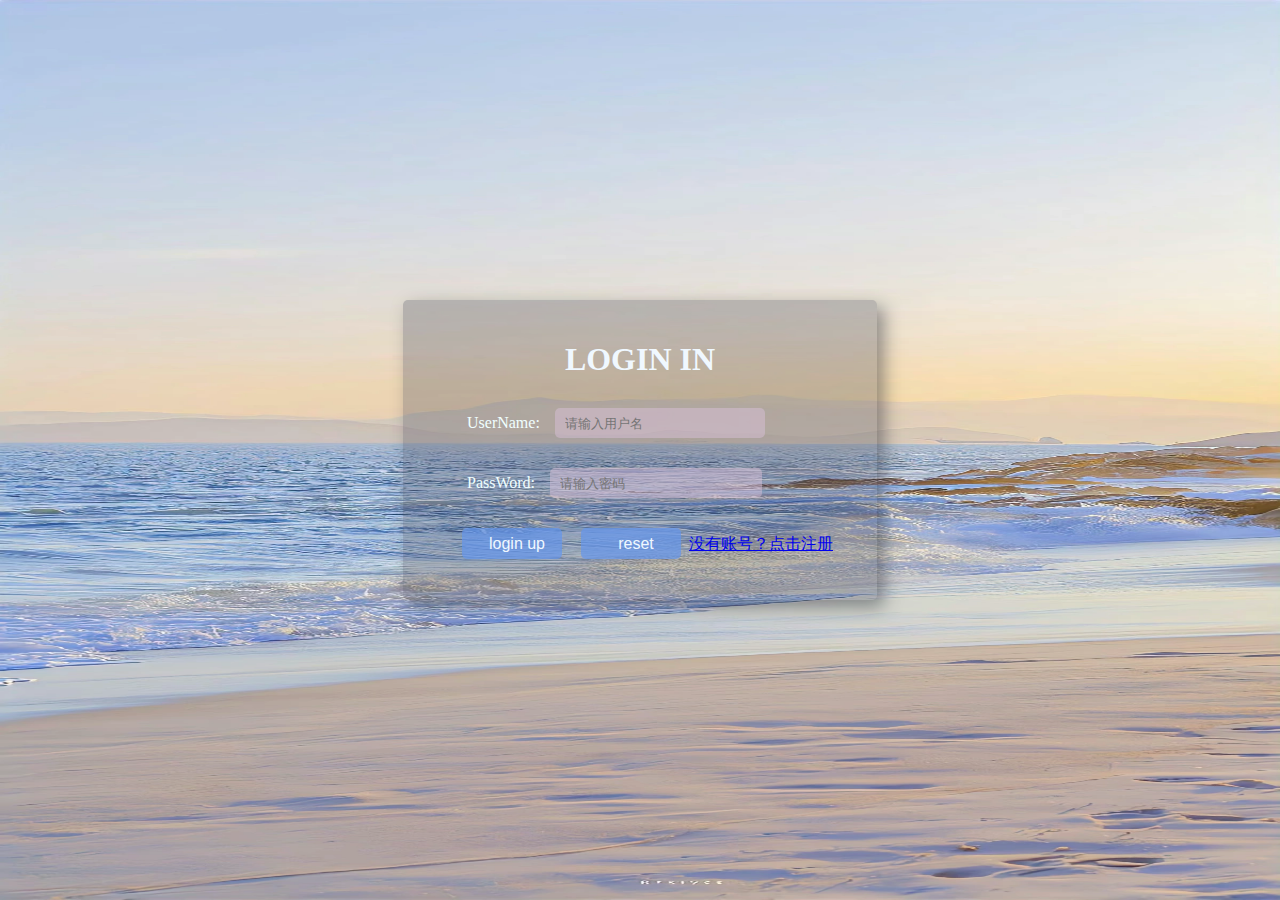
<file: login.html>
<!DOCTYPE html>
<html lang="en">

<head>
  <meta charset="UTF-8">
  <title>登录</title>
  <style>

    * {
      margin: 0;
      padding: 0;
    }
    #username{
      width: 200px;
    }

    #password{
      width:205px;
    }

    html {
      height: 100%;
      width: 100%;
      overflow: hidden;
      margin: 0;
      padding: 0;
      background: url(Photo/blackground1.jpg) no-repeat 0px 0px;
      background-size: 100% 100%;
      -moz-background-size: 100% 100%;
    }

    body {
      display: flex;
      align-items: center;
      justify-content: center;
      height: 100%;
    }

    #loginDiv {
      width: 37%;
      display: flex;
      justify-content: center;
      align-items: center;
      height: 300px;
      background-color: rgba(75, 81, 95, 0.3);
      box-shadow: 7px 7px 17px rgba(52, 56, 66, 0.5);
      border-radius: 5px;
    }


    p {
      margin-top: 30px;
      margin-left: 20px;
      color: azure;
    }

    input {
      margin-left: 15px;
      border-radius: 5px;
      border-style: hidden;
      height: 30px;
      width: 140px;
      background-color: rgba(216, 191, 216, 0.5);
      outline: none;
      color: #f0edf3;
      padding-left: 10px;
    }
    #username{
      width: 200px;
    }
    #password{
      width: 202px;
    }
    .button {
      border-color: cornsilk;
      background-color: rgba(100, 149, 237, .7);
      color: aliceblue;
      border-style: hidden;
      border-radius: 5px;
      width: 100px;
      height: 31px;
      font-size: 16px;
    }

    #subDiv {
      text-align: center;
      margin-top: 30px;
    }
    #loginMsg{
      text-align: center;color: aliceblue;
    }

  </style>
</head>

<body>
<div id="loginDiv">
  <form action="" method="post">
    <h1 id="loginMsg">LOGIN IN</h1>
    <p>UserName:<input id="username" name="username" type="text" placeholder="请输入用户名" ></p>

    <p>PassWord:<input id="password" name="password" type="password" placeholder="请输入密码" ></p>

    <div id="subDiv">
      <input type="submit" class="button" value="login up">
      <input type="reset" class="button" value="reset">&nbsp
      <a href="register.html">没有账号？点击注册</a>
    </div>
  </form>
</div>
</body>
</html>
</file>
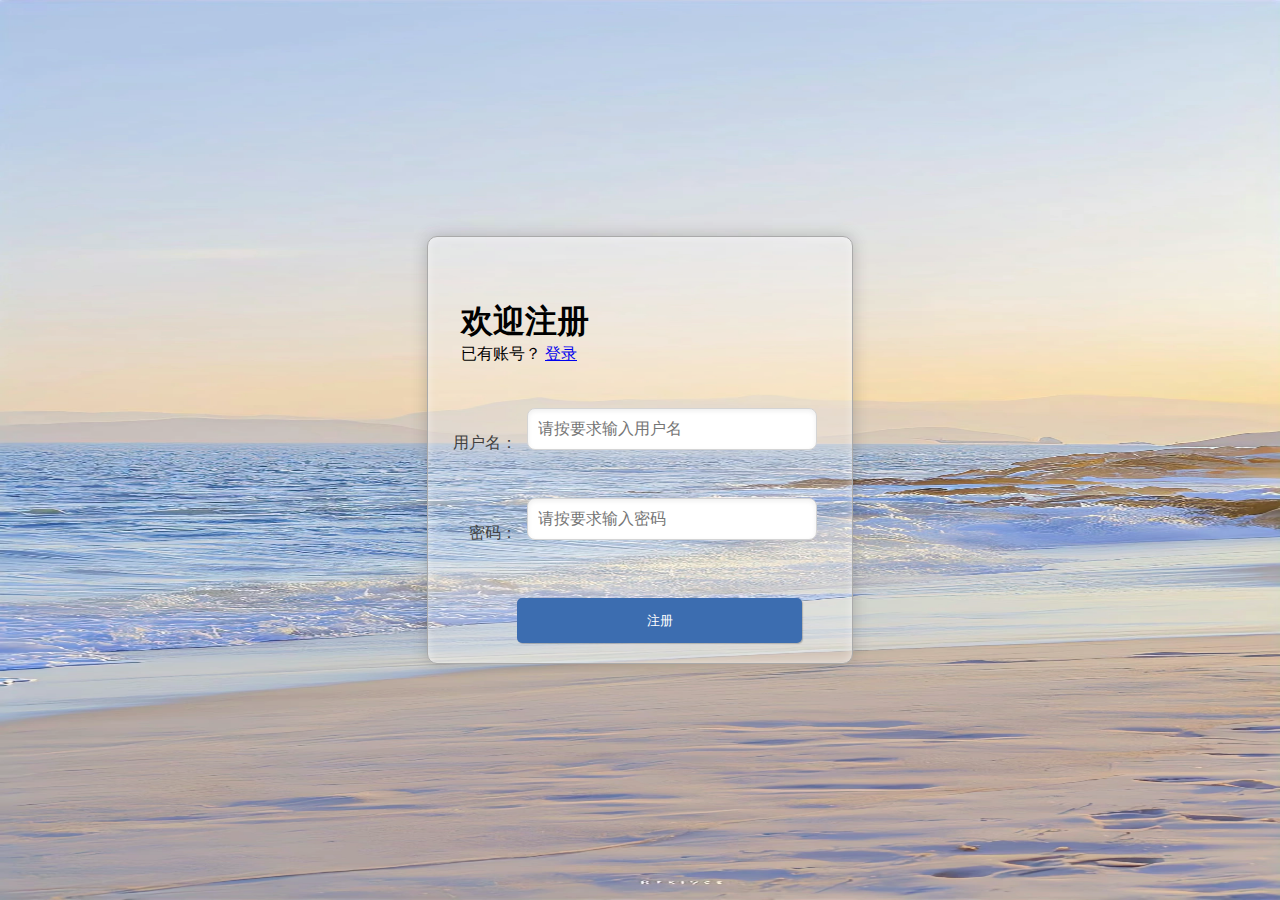
<file: register.html>
<!DOCTYPE html>
<html>
<head>
  <meta charset="utf-8">
  <title>注册页面</title>
  <style>
    * {
      margin: 0;
      padding: 0;
      list-style-type: none;
    }
    .reg-content{
      padding: 30px;
      margin: 3px;
    }
    a, img {
      border: 0;
    }

    html {
      height: 100%;
      width: 100%;
      overflow: hidden;
      margin: 0;
      padding: 0;
      background: url(Photo/blackground1.jpg) no-repeat 0px 0px;
      background-size: 100% 100%;
      -moz-background-size: 100% 100%;
    }

    body {
      display: flex;
      align-items: center;
      justify-content: center;
      height: 100%;
    }

    table {
      border-collapse: collapse;
      border-spacing: 0;
    }

    td, th {
      padding: 0;
      height: 90px;

    }
    .inputs{
      vertical-align: top;
    }

    .clear {
      clear: both;
    }

    .clear:before, .clear:after {
      content: "";
      display: table;
    }

    .clear:after {
      clear: both;
    }

    .form-div {
      background-color: rgba(255, 255, 255, 0.27);
      border-radius: 10px;
      border: 1px solid #aaa;
      width: 424px;
      padding: 30px 0 20px 0px;
      font-size: 16px;
      box-shadow: inset 0px 0px 10px rgba(255, 255, 255, 0.5), 0px 0px 15px rgba(75, 75, 75, 0.3);
      text-align: left;
    }

    .form-div input[type="text"], .form-div input[type="password"], .form-div input[type="email"] {
      width: 268px;
      margin: 10px;
      line-height: 20px;
      font-size: 16px;
    }

    /*   .form-div input[type="checkbox"] {
         margin: 20px 0 20px 10px;
       }

       .form-div input[type="button"], .form-div input[type="submit"] {
         margin: 10px 20px 0 0;
       }*/

    .form-div table {
      margin: 0 auto;
      text-align: right;
      color: rgba(64, 64, 64, 1.00);
    }

    .form-div table img {
      vertical-align: middle;
      margin: 0 0 5px 0;
    }

    .form-div .buttons {
      float: right;
    }

    input[type="text"], input[type="password"], input[type="email"] {
      border-radius: 8px;
      box-shadow: inset 0 2px 5px #eee;
      padding: 10px;
      border: 1px solid #D4D4D4;
      color: #333333;
      margin-top: 5px;
    }

    input[type="text"]:focus, input[type="password"]:focus, input[type="email"]:focus {
      border: 1px solid #50afeb;
      outline: none;
    }

    input[type="button"], input[type="submit"] {
      padding: 7px 15px;
      background-color: #3c6db0;
      text-align: center;
      border-radius: 5px;
      overflow: hidden;
      min-width: 80px;
      border: none;
      color: #FFF;
      box-shadow: 1px 1px 1px rgba(75, 75, 75, 0.3);
    }

    input[type="button"]:hover, input[type="submit"]:hover {
      background-color: #5a88c8;
    }

    input[type="button"]:active, input[type="submit"]:active {
      background-color: #5a88c8;
    }
    .err_msg{
      color: red;
      padding-right: 170px;
    }
    #password_err,#tel_err{
      padding-right: 195px;
    }

    #reg_btn{
      margin-right:50px; width: 285px; height: 45px; margin-top:20px;
    }

  </style>
</head>
<body>
<div class = "form-div">
  <div class="reg-content">
    <h1>欢迎注册</h1>
    <span>已有账号？</span>
    <a href="login.html">登录</a>
  </div>
  <form id = "reg-form" action="" method="post">
    <table>
      <tr>
        <td>用户名：</td>
        <td class="inputs">
          <input type="text" name = "username" id="username" placeholder="请按要求输入用户名" />
          <br>
          <span id = "username_err" class="err_msg" style="display:none">用户名不符合规则</span>
        </td>
      </tr>

      <tr>
        <td>密码：</td>
        <td class="inputs">
          <input type="password" name = "password" id = "password" placeholder="请按要求输入密码" />
          <br>
          <span id="password_err" class="err_msg" style="display: none">密码格式有误</span>
        </td>
      </tr>
    </table>
    <div class="buttons">
      <input type = "submit" value="注册" id ="reg_btn" />
    </div>
    <br class="clear">
  </form>
</div>
</body>
</html>
</file>
<file: css/out.css>
/*样式表文件out.css*/
* {
    /*全局选择器*/
    margin: 0px;/*外边距*/
    padding: 0px;/*内边距*/
}

body {
    /*主体*/
    color: rgb(42, 61, 79);
    font-family: 楷体;/*字体样式*/
    background-color: rgb(235, 225, 225);/*背景颜色*/
}

.header {
    /*头部*/
    width: 100%;/*宽度*/
    height: 150px;/*高度*/
}

#hi1 {
    /*头部图片*/
    width: 100%;/*宽度*/
    height: 150px;/*高度*/
}
#hi2 {
    /*logo图片*/
    width: 100px;/*宽度*/
    height: 100px;/*高度*/
}
.dh ul {
    /*导航栏*/
    width: 1175px;
    padding: 0px;/*内边距*/
    height: 30px;/*高度*/
    margin-bottom: 30px;/*外边距*/
}

.dh ul li {/*导航栏行的设置*/
    height: 30px;
    width: 16.66%;
    list-style: none;/*列表样式*/
    float: left;/*左浮动*/
    display: inline;
    font: 0.9em;
}

.dh ul li a {/*导航栏链接设置*/
    text-align: center;/*文本位置*/
    color: white;
    font-size: larger;/*字体大小*/
    font-family: 楷体;
    width: 100%;
    margin: 0px;
    text-decoration: none;/*列表样式*/
    display: block;
    background-color: rgb(87, 156, 241);
    line-height: 40px;
    border-bottom: 0px solid rgb(168, 164, 172);
}

.dh ul li a:hover {    /*鼠标划过导航栏时*/
    color: rgb(0, 0, 0);
    background-color: rgb(37, 84, 155);
    border-bottom: 3px solid rgb(16, 4, 28);

}

.footer {
    /*尾部*/
    margin-top: 10px;
    clear: both;/*清楚浮动*/
    width: 100%;
    height: 70px;
    background-color: rgb(87, 156, 241);
    color: rgb(99, 34, 34);
    font: italic 14px/20px 宋体;/*文字样式*/
    text-align: center;
}

.footer p{
    margin-top: 10px;
}

#fi1 {
    /*尾部图片*/
    width: 100px;
    height: 70px;
    float: right;/*右浮动*/
    padding: 0px;/*内边距*/
}

/*主体部分*/

.donghua {
    /*轮播*/
    border-radius: 5px;/*边框弧度*/
    width: 70%;
    height: 250px;
    overflow: hidden;/*图片隐藏*/
    margin: 10px 200px 0px 200px;
}

#photo {/*轮播图片的总设置*/
    display: block;/*块展示*/
    width: 6000px;
    height: 300px;
    animation: bj 8s linear infinite;/*动画设置*/
    /*动画*/
}

#photo img {
    float: left;
    width: 1200px;
    height: 100%;
    padding: 0px 0px 0px 0px;
}

@keyframes bj {/*轮播图动画*/

    0%,
    20% {
        margin-left: 0px;
    }

    25%,
    40% {
        margin-left: -1200px;
    }

    45%,
    60% {
        margin-left: -2400px;
    }

    65%,
    80% {
        margin-left: -3600px;
    }

    85%,
    100% {
        margin-left: -4800px;
    }
}

.zhuti {/*主体内容*/
    margin: 20px 10px 0px 100px;
}

#zhuti-left {/*主体左边部分*/
    float: left;
    padding: 5px;
    width: 170px;
    background-color: rgb(210, 200, 170);
}

#zhuti-left img {/*左边图片设置*/
    width: 170px;
    height: 150px;
}

#zhuti-left img:hover{
    transform: scale(1.1);
}

#zhuti-left a {/*左边超链接*/
    text-decoration: none;
    color: rgb(61, 87, 109);
}

#zhuti-left a:hover{
    color: rgb(211, 35, 35);
}

#zhuti-left p {/*左边文字设置*/
    letter-spacing: 2px;/*字间距*/
    text-indent: 2em;
    line-height: 1.5em;
}

#zhuti-right {/*右边整体设置*/
    float: left;/*左浮动*/
    width: 590px;
    height: 680px;
    padding: 5px;
    background-color: rgb(210, 200, 170);
    margin-left: 40px;
}

#zhuti-right p {/*右边文字设置*/
    letter-spacing: 2px;
    text-indent: 2em;
    line-height: 1.5em;
}

#zhuti-right img {/*右边图片设置*/
    width: 170px;
    height: 200px;
    border: 2px #cc66 ridge;
}

#zhuti-right ul {/*右边列表设置图片*/
    list-style-type: none;/*列表样式无*/
}

#zhuti-right li {
    float: left;
}
</file>
<file: css/fengjing.css>
* {/*全局选择器*/
    margin: 0px;
    padding: 0px;
}

.header {
    /*头部*/
    width: 100%;
    height: 150px;
}
body{/*主体*/
    background-color: rgb(235, 225, 225);
}
#hi1 {
    /*头部图片*/
    width: 100%;
    height: 150px;
}
#hi2 {
    /*logo图片*/
    width: 100px;/*宽度*/
    height: 100px;/*高度*/
}

img{/*图片设置*/
    border-radius: 15px;/*边框弧度*/

}

.dh ul {
    /*导航栏*/
    margin-bottom: 30px;
    width: 1175px;
    padding: 0px;
    height: 30px;
}

.dh ul li {/*导航栏列表*/
    height: 30px;
    width: 16.66%;
    list-style: none;/*列表样式*/
    float: left;/*左浮动*/
    display: inline;/*行内显示*/
    font: 0.9em;/*字体大小*/
}
.dh{/*导航高度*/
    height: 30px;
}
.dh ul li a {/*导航链接设置*/
    text-align: center;/*文字居中*/
    color: white;
    width: 100%;
    font-size: larger;
    font-family: 楷体;
    text-decoration: none;/*下划线无*/
    display: block;/*块显示*/
    background-color: rgb(87, 156, 241);
    line-height: 40px;
    border-bottom: 1px solid rgb(168, 164, 172);/*底部边框*/
}

.dh ul li a:hover {
    /*鼠标划导航栏时过时*/
    color: rgb(0, 0, 0);
    background-color: rgb(37, 84, 155);
    border-bottom: 3px solid rgb(16, 4, 28);
}

.footer {
    /*尾部*/
    margin-top: 10px;
    clear: both;/*清除浮动*/
    width: 100%;
    height: 70px;
    background-color: rgb(87, 156, 241);
    color: rgb(28, 41, 99);
    font: italic 14px/20px 宋体;/*字体设置*/
    text-align: center;
}
.footer p{/*底部段落设置*/
    margin-top: 10px;
}

#fi1 {
    /*尾部图片*/
    width: 100px;
    height: 70px;
    float: right;/*右浮动*/
    padding: 0px;
}
span{
    /*>>>行内设置*/
    float: right;
}
span p{/*>>>行内段落设置*/
    font-size: small;
}
span a{/*链接设置*/
    color: rgb(0, 0, 0);
}
span a:hover{/*鼠标划过时链接变化*/
    color: rgb(77, 248, 10);
}
.zhuti h2{/*主体标题设置*/
    color: red;
    font-family: 楷体;/*字体样式*/
    margin-top: 20px;
}
.zhuti{/*主体设置*/
    text-align: center;/*文本居中*/
    margin: 0px 200px 0px 200px;
    background-color: rgb(235, 225, 225);
}
#taiba{/*太白介绍*/
    margin-top: 20px;
    height: 200px;
    background-color: rgb(235, 225, 225);
    font-size: x-large;
    padding: 10px;
    font-family: 楷体;
}
#taiba p{
    letter-spacing: 2px;/*字简介*/
    text-indent: 2em;/*缩进*/
    line-height: 1.5em;/*行高设置*/
    font-size: large;

}
#taiba img{/*清明上河园图片*/
    height: 200px;
    width: 300px;
    float: left;
    margin: 0px 10px 0px 0px;
}
#taiba img:hover {/*鼠标划过时*/
    transform: scale(1.2);

}

#caoyuan{/*龙亭公园介绍*/
    margin-top: 20px;
    height: 200px;
    background-color: rgb(235, 225, 225);
    font-size: x-large;
    padding: 10px;
    font-family: 楷体;
}
#caoyuan p{/*龙亭公园段落*/
    letter-spacing: 2px;
    text-indent: 2em;
    line-height: 1.5em;
    font-size: large;

}
#caoyuan img{/*龙亭公园图片*/
    height: 200px;
    width: 300px;
    float: left;
    margin: 0px 10px 0px 0px;
}
#caoyuan img:hover {/*鼠标龙亭公园图片时*/
    transform: scale(1.2);

}

#jialin{/*大相国寺介绍*/
    margin-top: 20px;
    height: 200px;
    background-color: rgb(235, 225, 225);
    font-size: x-large;
    padding: 10px;
    font-family: 楷体;
}
#jialin p{/*大相国寺段落*/
    letter-spacing: 2px;
    text-indent: 2em;
    line-height: 1.5em;
    font-size: large;

}
#jialin img{/*大相国寺图片*/
    height: 200px;
    width: 300px;
    float: left;
    margin: 0px 10px 0px 0px;
}
#jialin img:hover {/*鼠标划过时大相国寺图片*/
    transform: scale(1.2);

}

#baiyuan{/*开封铁塔介绍*/
    margin-top: 20px;
    height: 200px;
    background-color: rgb(235, 225, 225);
    font-size: x-large;
    padding: 10px;
    font-family: 楷体;
}
#baiyuan p{/*开封铁塔段落设置*/
    letter-spacing: 2px;
    text-indent: 2em;
    line-height: 1.5em;
    font-size: large;

}
#baiyuan img{/*开封铁塔图片*/
    height: 200px;
    width: 300px;
    float: left;
    margin: 0px 10px 0px 0px;
}
#baiyuan img:hover {/*鼠标划过时开封铁塔图片*/
    transform: scale(1.2);

}

#honghe{/*中国翰园碑林介绍*/
    margin-top: 20px;
    height: 200px;
    background-color: rgb(235, 225, 225);
    font-size: x-large;
    padding: 10px;
    font-family: 楷体;
}
#honghe p{/*中国翰园碑林段落设置*/
    letter-spacing: 2px;
    text-indent: 2em;
    line-height: 1.5em;
    font-size: large;

}
#honghe img{/*中国翰园碑林图片*/
    height: 200px;
    width: 300px;
    float: left;
    margin: 0px 10px 0px 0px;
}
#honghe img:hover {/*鼠标划过中国翰园碑林图片*/
    transform: scale(1.2);

}

#tongtian{/*万岁山·大宋武侠城介绍*/
    margin-top: 20px;
    height: 200px;
    background-color: rgb(235, 225, 225);
    font-size: x-large;
    padding: 10px;
    font-family: 楷体;
}
#tongtian p{/*万岁山·大宋武侠城段落设置*/
    letter-spacing: 2px;
    text-indent: 2em;
    line-height: 1.5em;
    font-size: large;

}
#tongtian img{/*万岁山·大宋武侠城图片设置*/
    height: 200px;
    width: 300px;
    float: left;
    margin: 0px 10px 0px 0px;
}
#tongtian img:hover {/*鼠标划过万岁山·大宋武侠城图片*/
    transform: scale(1.2);

}

#jifen{/*天波杨府介绍*/
    margin-top: 20px;
    height: 200px;
    background-color: rgb(235, 225, 225);
    font-size: x-large;/*字体大小*/
    padding: 10px;
    font-family: 楷体;
}
#jifen p{/*天波杨府段落设置*/
    letter-spacing: 2px;
    text-indent: 2em;
    line-height: 1.5em;
    font-size: large;

}
#jifen img{/*天波杨府图片设置*/
    height: 200px;
    width: 300px;
    float: left;
    margin: 0px 10px 0px 0px;
}
#jifen img:hover {/*鼠标划过天波杨府图片设置*/
    transform: scale(1.2);

}

#qianhu{/*朱仙镇启封故园介绍*/
    margin-top: 20px;
    height: 200px;
    background-color: rgb(235, 225, 225);
    font-size: x-large;
    padding: 10px;
    font-family: 楷体;
}
#qianhu p{/*朱仙镇启封故园段落设置*/
    letter-spacing: 2px;
    text-indent: 2em;
    line-height: 1.5em;
    font-size: large;

}
#qianhu img{/*朱仙镇启封故园图片设置*/
    height: 200px;
    width: 300px;
    float: left;
    margin: 0px 10px 0px 0px;
}
#qianhu img:hover {/*鼠标划过千朱仙镇启封故园图片设置*/
    transform: scale(1.2);

}

#longmen{/*开封府介绍*/
    margin-top: 20px;
    height: 200px;
    background-color: rgb(235, 225, 225);
    font-size: x-large;
    padding: 10px;
    font-family: 楷体;
}
#longmen p{/*开封府段落设置*/
    letter-spacing: 2px;
    text-indent: 2em;
    line-height: 1.5em;
    font-size: large;

}
#longmen img{/*开封府图片设置*/
    height: 200px;
    width: 300px;
    float: left;
    margin: 0px 10px 0px 0px;
}
#longmen img:hover {/*鼠标划过开封府图片设置*/
    transform: scale(1.2);

}


.zhuti a{/*主体超链接设置*/
    text-decoration: none;
}
</file>
<file: css/meishi.css>
* {
    /*全局选择器*/
    margin: 0px;
    padding: 0px;
}

body {
    /*主体*/
    color: aliceblue;
    /*颜色*/
    font-family: 楷体;
    /*字体样式*/
    background-color: rgb(235, 225, 225);
}

.header {
    /*头部*/
    width: 100%;
    height: 150px;
}

#hi1 {
    /*头部图片*/
    width: 100%;
    height: 150px;
}
#hi2 {
    /*logo图片*/
    width: 100px;/*宽度*/
    height: 100px;/*高度*/
}

.dh ul {
    /*导航栏*/
    margin-bottom: 30px;
    padding: 0px;
    height: 30px;
    width: 1175px;
}

.dh ul li {
    /*导航栏列表*/
    height: 30px;
    width: 16.66%;
    list-style: none;
    /*列表样式无*/
    float: left;
    /*左浮动*/
    display: inline;
    /*行内显示*/
    font: 0.9em;
}

.dh ul li a {
    /*导航栏超链接*/
    text-align: center;
    color: white;
    width: 100%;
    font-size: larger;
    text-decoration: none;
    /*下划线无*/
    display: block;
    background-color: rgb(87, 156, 241);
    line-height: 40px;
    border-bottom: 1px solid rgb(168, 164, 172);
}

.dh ul li a:hover {
    /*鼠标划过时*/
    color: rgb(0, 0, 0);
    background-color: rgb(37, 84, 155);
    border-bottom: 3px solid rgb(16, 4, 28);
}

.footer {
    /*尾部*/
    clear: both;
    width: 100%;
    height: 70px;
    background-color: rgb(87, 156, 241);
    color: rgb(28, 41, 99);
    font: italic 14px/20px 宋体;
    text-align: center;
}

.footer p {
    /*尾部段落*/
    margin-top: 10px;
}

#fi1 {
    /*尾部图片*/
    width: 100px;
    height: 70px;
    float: right;
    padding: 0px;
}

.zhuti {
    /*主体*/
    margin: 10px 150px 0px 150px;
    background-color: burlywood;
}

#zhutiright {
    /*美食排行耪标题主体右边*/
    width: 25%;
    height: 400px;
    background-color: aqua;
    float: left;
}

#d1 {
    /*美食排行耪标题主体右边*/
    font-family: 黑体;
    font-size: 100%;
    color: white;
    float: left;
    background-color: rgb(134, 16, 16);
    width: 100px;
    height: 20px;
    padding: 5px 5px;
    margin: 4px;
}

#d2 {
    /*美食排行耪内容设置*/
    clear: both;
}

#zhutiright ul li {
    /*列表设置*/
    list-style-type: none;
    /*列表样式无*/
}

#zhutiright ul {
    /*列表设置*/
    margin: 0px;
    padding: 15px 10px 15px 10px;
}

#zhutiright ul li a {
    /*列表超链接设置*/
    display: block;
    text-decoration: none;
    color: black;
    line-height: 30px;
    border-bottom: 1px dashed black;
    padding: 0px 0px 0px 0px;
}

#zhutiright span {
    /*排列大小*/
    float: right;
}

#zhutileft {
    /*主体左边设置*/
    width: 50%;
    height: 400px;
    background-color: aquamarine;
    float: left;
    overflow: hidden;
    /*隐藏*/
    border-radius: 5px;
    /*弧度*/

}

#photo {
    /*动画设置图片*/
    display: block;
    width: 3045px;
    height: 400px;
    animation: bj 8s linear infinite;
    /*动画*/
}

#photo img {
    /*图片设置*/
    float: left;
    width: 609px;
    height: 100%;
    padding: 0px 0px 0px 0px;
}

/*轮播图动画*/
@keyframes bj {

    0%,
    20% {
        margin-left: 0px;
    }

    25%,
    40% {
        margin-left: -609px;
    }

    45%,
    60% {
        margin-left: -1218px;
    }

    65%,
    80% {
        margin-left: -1827px;
    }

    85%,
    100% {
        margin-left: -2436px;
    }
}

#zhutimain {
    /*中间内容设置*/
    width: 25%;
    height: 400px;
    background-color: rgb(201, 199, 206);
    float: left;
    text-align: center;
}

#zhutimain img {
    /*中部图片设置*/
    border-radius: 5px;
    width: 250px;
    height: 160px;
    margin: 8px 0px 0px 0px;
}

#zhutimain img:hover {
    /*划过中间图片设置*/
    transform: scale(1.2);
}

#zhutimain h4 {
    /*中间内容标题设置*/
    color: brown;
}

#zhutimain a {
    /*中间内容超链接设置*/
    text-decoration: none;
    /*下划线无*/
    color: rgb(16, 159, 21);
}

#zhutimain a:hover {
    /*划过中间主体超链接设置*/
    color: rgb(120, 8, 109);
}

#zhutimain p {
    /*中间主体段落设置*/
    margin: 3px 5px 0px 5px;
    letter-spacing: 2px;
    /*字间距设置*/
    text-indent: 2em;
    line-height: 1.5em;
}

#bottom {
    /*底部四个美食div设置*/
    width: 100%;
    height: 430px;
    background-color: blueviolet;
    clear: both;
}

#meishi1 {
    /*美食1设置*/
    float: left;
    width: 24%;
    height: 430px;
    background-color: rgb(255, 255, 255);
    text-align: center;
    border-style: solid;
}

#meishi1 img {
    /*美食1图片设置*/
    border-radius: 5px;
    width: 250px;
    height: 160px;
    margin: 8px 0px 0px 0px;
}

#meishi1 img:hover {
    /*划过美食1图片设置*/
    transform: scale(1.2);
}

#meishi1 h4 {
    /*美食1标题设置*/
    color: brown;
}

#meishi1 a {
    /*美食1超链接设置*/
    text-decoration: none;
    color: rgb(16, 159, 21);
}

#meishi1 a:hover {
    /*划过美食1超链接设置*/
    color: rgb(120, 8, 109);
}

#meishi1 p {
    /*美食1段落设置*/
    margin: 3px 5px 0px 5px;
    letter-spacing: 2px;
    text-indent: 2em;
    line-height: 1.5em;
}

#meishi2 {
    /*美食2设置*/
    float: left;
    width: 25%;
    height: 430px;
    background-color: rgb(255, 255, 255);
    text-align: center;
    border-style: solid;
    border-left: none;
}

#meishi2 img {
    border-radius: 5px;
    width: 250px;
    height: 160px;
    margin: 8px 0px 0px 0px;
}

#meishi2 img:hover {
    transform: scale(1.2);
}

#meishi2 h4 {
    color: brown;
}

#meishi2 a {
    text-decoration: none;
    color: rgb(16, 159, 21);
}

#meishi2 a:hover {
    color: rgb(120, 8, 109);
}

#meishi2 p {
    margin: 3px 5px 0px 5px;
    letter-spacing: 2px;
    text-indent: 2em;
    line-height: 1.5em;
}

#meishi3 {
    /*美食3设置*/
    float: left;
    width: 25%;
    height: 430px;
    background-color: rgb(255, 255, 255);
    text-align: center;
    border-style: solid;
    border-left: none;
}

#meishi3 img {
    border-radius: 5px;
    width: 250px;
    height: 160px;
    margin: 8px 0px 0px 0px;
}

#meishi3 img:hover {
    transform: scale(1.2);
}

#meishi3 h4 {
    color: brown;
}

#meishi3 a {
    text-decoration: none;
    color: rgb(16, 159, 21);
}

#meishi3 a:hover {
    color: rgb(120, 8, 109);
}

#meishi3 p {
    margin: 3px 5px 0px 5px;
    letter-spacing: 2px;
    text-indent: 2em;
    line-height: 1.5em;
}

#meishi4 {
    /*美食4设置*/
    float: left;
    width: 25%;
    height: 430px;
    background-color: rgb(255, 255, 255);
    text-align: center;
    border-style: solid;
    border-left: none;
}

#meishi4 img {
    border-radius: 5px;
    width: 250px;
    height: 160px;
    margin: 8px 0px 0px 0px;
}

#meishi4 img:hover {
    transform: scale(1.2);
}

#meishi4 h4 {
    color: brown;
}

#meishi4 a {
    text-decoration: none;
    color: rgb(16, 159, 21);
}

#meishi4 a:hover {
    color: rgb(120, 8, 109);
}

#meishi4 p {
    margin: 3px 5px 0px 5px;
    letter-spacing: 2px;
    /*字间距设置*/
    text-indent: 2em;
    line-height: 1.5em;
}
</file>
<file: css/ming.css>
* {/*全局选择器*/
    margin: 0px;
    padding: 0px;
}

.header {
    /*头部*/
    width: 100%;
    height: 150px;
}
body{/*主体*/
    background-color: rgb(235, 225, 225);
}
#hi1 {
    /*头部图片*/
    width: 100%;
    height: 150px;
}
#hi2 {
    /*logo图片*/
    width: 100px;/*宽度*/
    height: 100px;/*高度*/
}

img{/*图片设置*/
    border-radius: 15px;/*边框弧度*/

}

.dh ul {
    /*导航栏*/
    margin-bottom: 30px;
    width: 1175px;
    padding: 0px;
    height: 30px;
}

.dh ul li {/*导航栏列表*/
    height: 30px;
    width: 16.66%;
    list-style: none;/*列表样式*/
    float: left;/*左浮动*/
    display: inline;/*行内显示*/
    font: 0.9em;/*字体大小*/
}
.dh{/*导航高度*/
    height: 30px;
}
.dh ul li a {/*导航链接设置*/
    text-align: center;/*文字居中*/
    color: white;
    width: 100%;
    font-size: larger;
    font-family: 楷体;
    text-decoration: none;/*下划线无*/
    display: block;/*块显示*/
    background-color: rgb(87, 156, 241);
    line-height: 40px;
    border-bottom: 1px solid rgb(168, 164, 172);/*底部边框*/
}

.dh ul li a:hover {
    /*鼠标划导航栏时过时*/
    color: rgb(0, 0, 0);
    background-color: rgb(37, 84, 155);
    border-bottom: 3px solid rgb(16, 4, 28);
}

.footer {
    /*尾部*/
    margin-top: 10px;
    clear: both;/*清除浮动*/
    width: 100%;
    height: 70px;
    background-color: rgb(87, 156, 241);
    color: rgb(28, 41, 99);
    font: italic 14px/20px 宋体;/*字体设置*/
    text-align: center;
}
.footer p{/*底部段落设置*/
    margin-top: 10px;
}

#fi1 {
    /*尾部图片*/
    width: 100px;
    height: 70px;
    float: right;/*右浮动*/
    padding: 0px;
}
span{
    /*>>>行内设置*/
    float: right;
}
span p{/*>>>行内段落设置*/
    font-size: small;
}
span a{/*链接设置*/
    color: rgb(0, 0, 0);
}
span a:hover{/*鼠标划过时链接变化*/
    color: rgb(77, 248, 10);
}
.zhuti h2{/*主体标题设置*/
    color: red;
    font-family: 楷体;/*字体样式*/
    margin-top: 20px;
}
.zhuti{/*主体设置*/
    text-align: center;/*文本居中*/
    margin: 0px 200px 0px 200px;
    background-color: rgb(235, 225, 225);
}
#taiba{/*李毅介绍*/
    margin-top: 20px;
    height: 200px;
    background-color: rgb(235, 225, 225);
    font-size: x-large;
    padding: 10px;
    font-family: 楷体;
}
#taiba p{
    letter-spacing: 2px;/*字简介*/
    text-indent: 2em;/*缩进*/
    line-height: 1.5em;/*行高设置*/
    font-size: large;

}
#taiba img{/*李毅图片*/
    height: 200px;
    width: 300px;
    float: left;
    margin: 0px 10px 0px 0px;
}
#taiba img:hover {/*鼠标划过时*/
    transform: scale(1.2);

}

#caoyuan{/*赵祯介绍*/
    margin-top: 20px;
    height: 200px;
    background-color: rgb(235, 225, 225);
    font-size: x-large;
    padding: 10px;
    font-family: 楷体;
}
#caoyuan p{/*赵祯段落*/
    letter-spacing: 2px;
    text-indent: 2em;
    line-height: 1.5em;
    font-size: large;

}
#caoyuan img{/*赵祯图片*/
    height: 200px;
    width: 300px;
    float: left;
    margin: 0px 10px 0px 0px;
}
#caoyuan img:hover {/*鼠标赵祯图片时*/
    transform: scale(1.2);

}

#jialin{/*阮籍介绍*/
    margin-top: 20px;
    height: 200px;
    background-color: rgb(235, 225, 225);
    font-size: x-large;
    padding: 10px;
    font-family: 楷体;
}
#jialin p{/*阮籍段落*/
    letter-spacing: 2px;
    text-indent: 2em;
    line-height: 1.5em;
    font-size: large;

}
#jialin img{/*阮籍图片*/
    height: 200px;
    width: 300px;
    float: left;
    margin: 0px 10px 0px 0px;
}
#jialin img:hover {/*鼠标划过时阮籍图片*/
    transform: scale(1.2);

}

#baiyuan{/*包青天介绍*/
    margin-top: 20px;
    height: 200px;
    background-color: rgb(235, 225, 225);
    font-size: x-large;
    padding: 10px;
    font-family: 楷体;
}
#baiyuan p{/*包青天段落设置*/
    letter-spacing: 2px;
    text-indent: 2em;
    line-height: 1.5em;
    font-size: large;

}
#baiyuan img{/*包青天图片*/
    height: 200px;
    width: 300px;
    float: left;
    margin: 0px 10px 0px 0px;
}
#baiyuan img:hover {/*鼠标划过时包青天图片*/
    transform: scale(1.2);

}

#honghe{/*王婆说媒介绍*/
    margin-top: 20px;
    height: 200px;
    background-color: rgb(235, 225, 225);
    font-size: x-large;
    padding: 10px;
    font-family: 楷体;
}
#honghe p{/*王婆说媒段落设置*/
    letter-spacing: 2px;
    text-indent: 2em;
    line-height: 1.5em;
    font-size: large;

}
#honghe img{/*王婆说媒图片*/
    height: 200px;
    width: 300px;
    float: left;
    margin: 0px 10px 0px 0px;
}
#honghe img:hover {/*鼠标划过王婆说媒图片*/
    transform: scale(1.2);

}

#tongtian{/*开封新闻介绍*/
    margin-top: 20px;
    height: 200px;
    background-color: rgb(235, 225, 225);
    font-size: x-large;
    padding: 10px;
    font-family: 楷体;
}
#tongtian p{/*开封新闻段落设置*/
    letter-spacing: 2px;
    text-indent: 2em;
    line-height: 1.5em;
    font-size: large;

}
#tongtian img{/*开封新闻图片设置*/
    height: 200px;
    width: 300px;
    float: left;
    margin: 0px 10px 0px 0px;
}
#tongtian img:hover {/*鼠标划过开封新闻图片*/
    transform: scale(1.2);

}

.zhuti a{/*主体超链接设置*/
    text-decoration: none;
}
</file>
